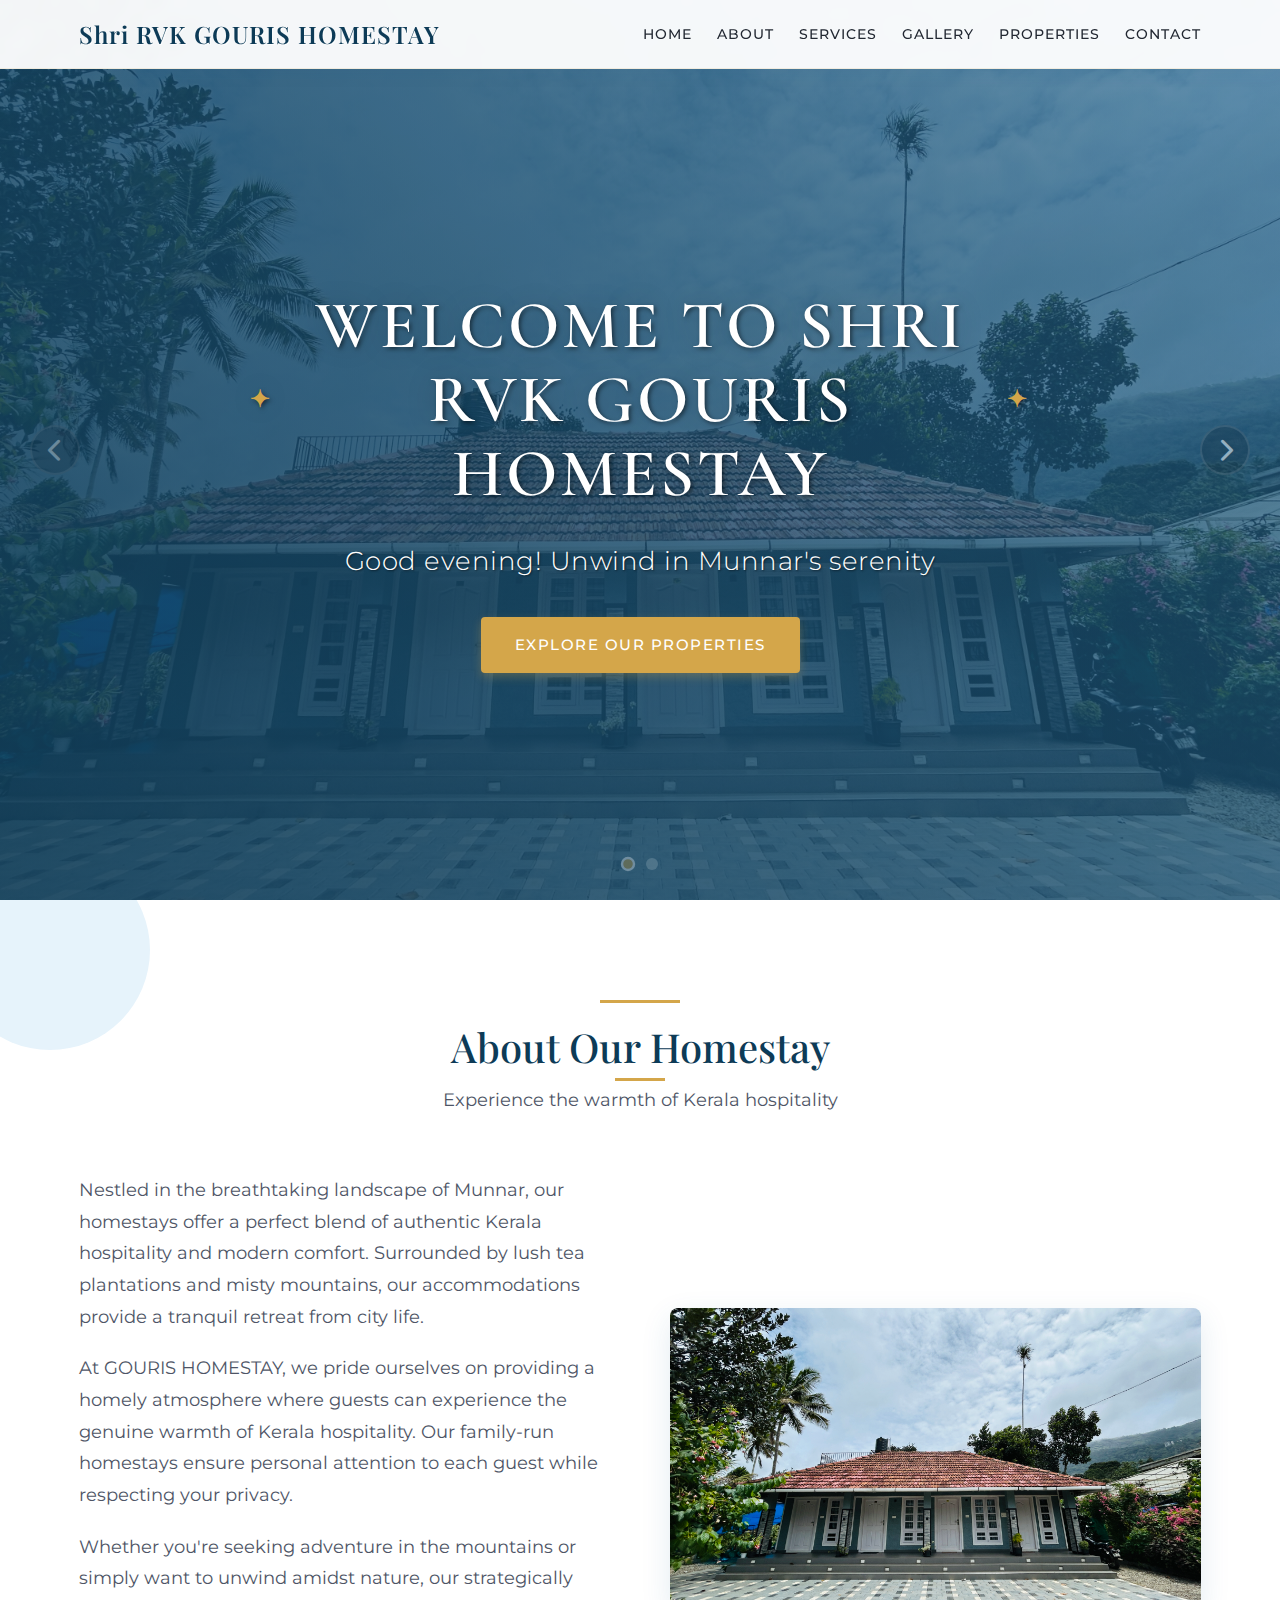
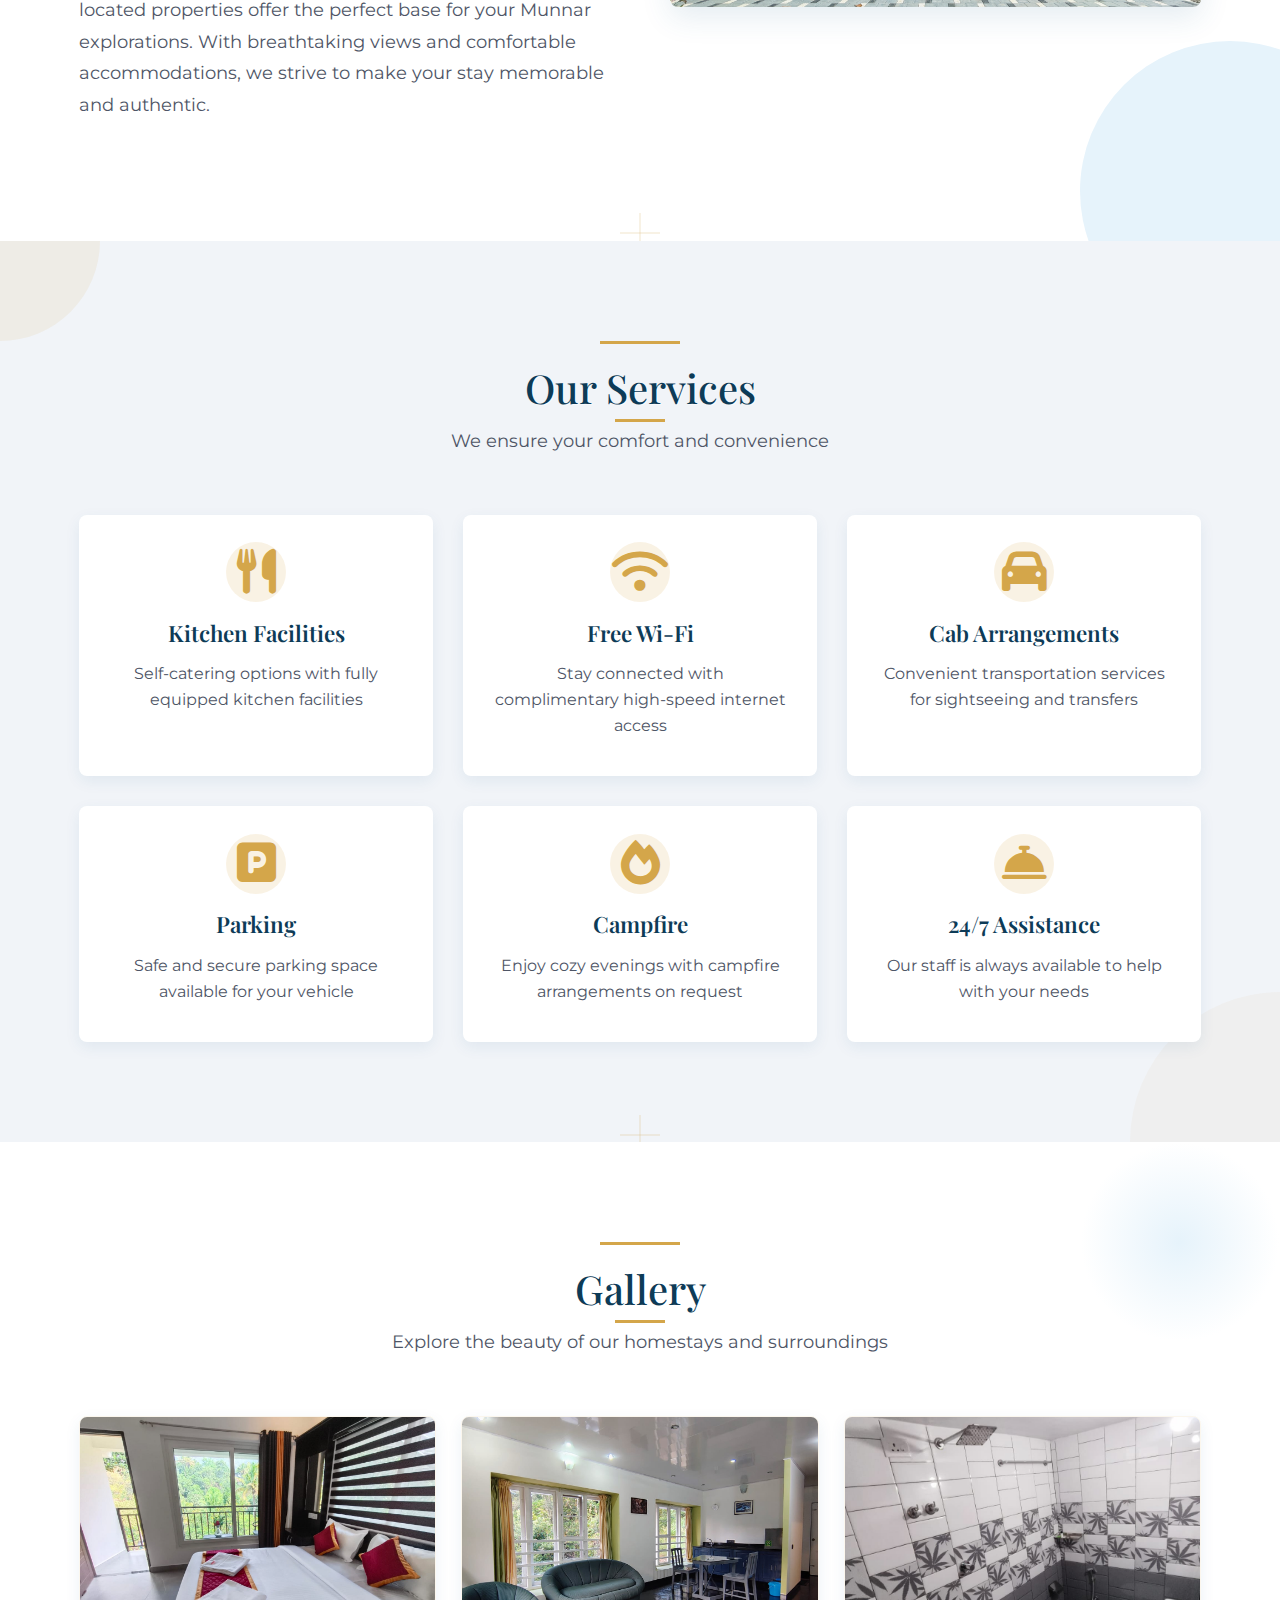
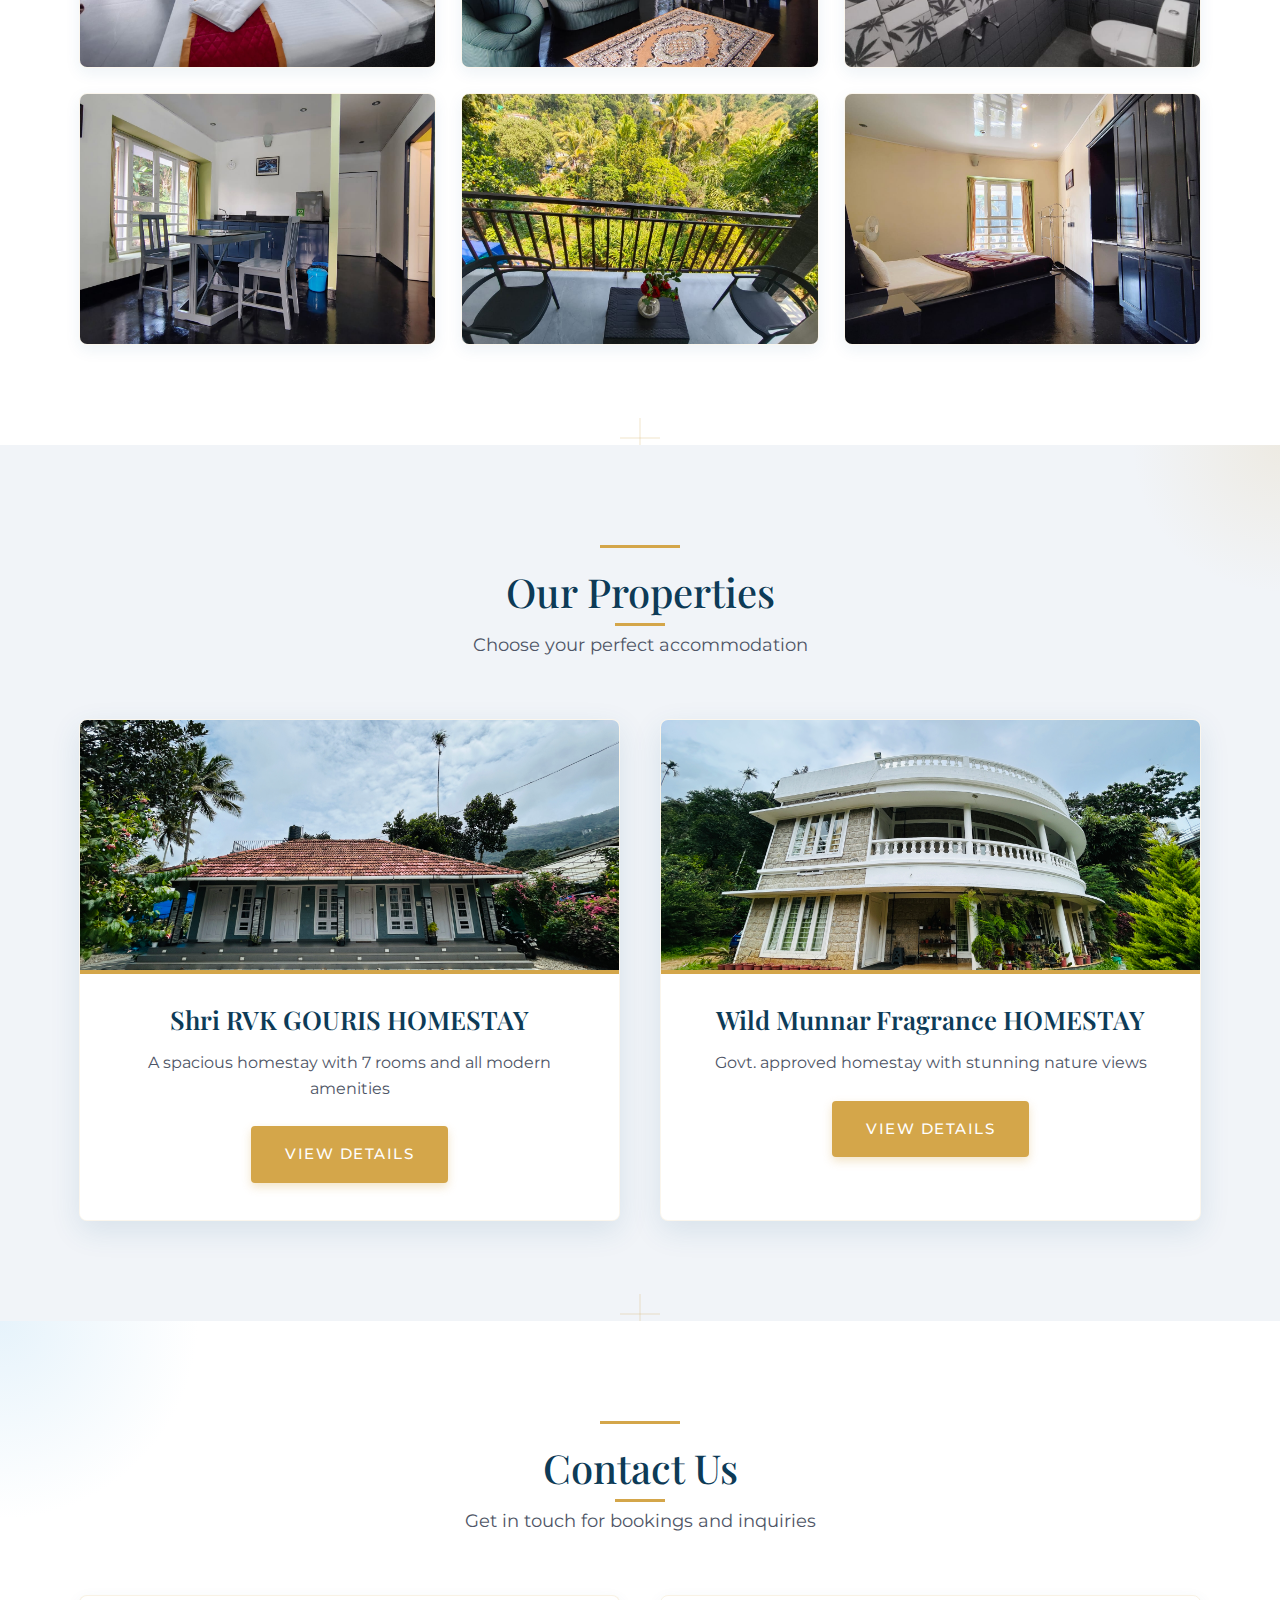
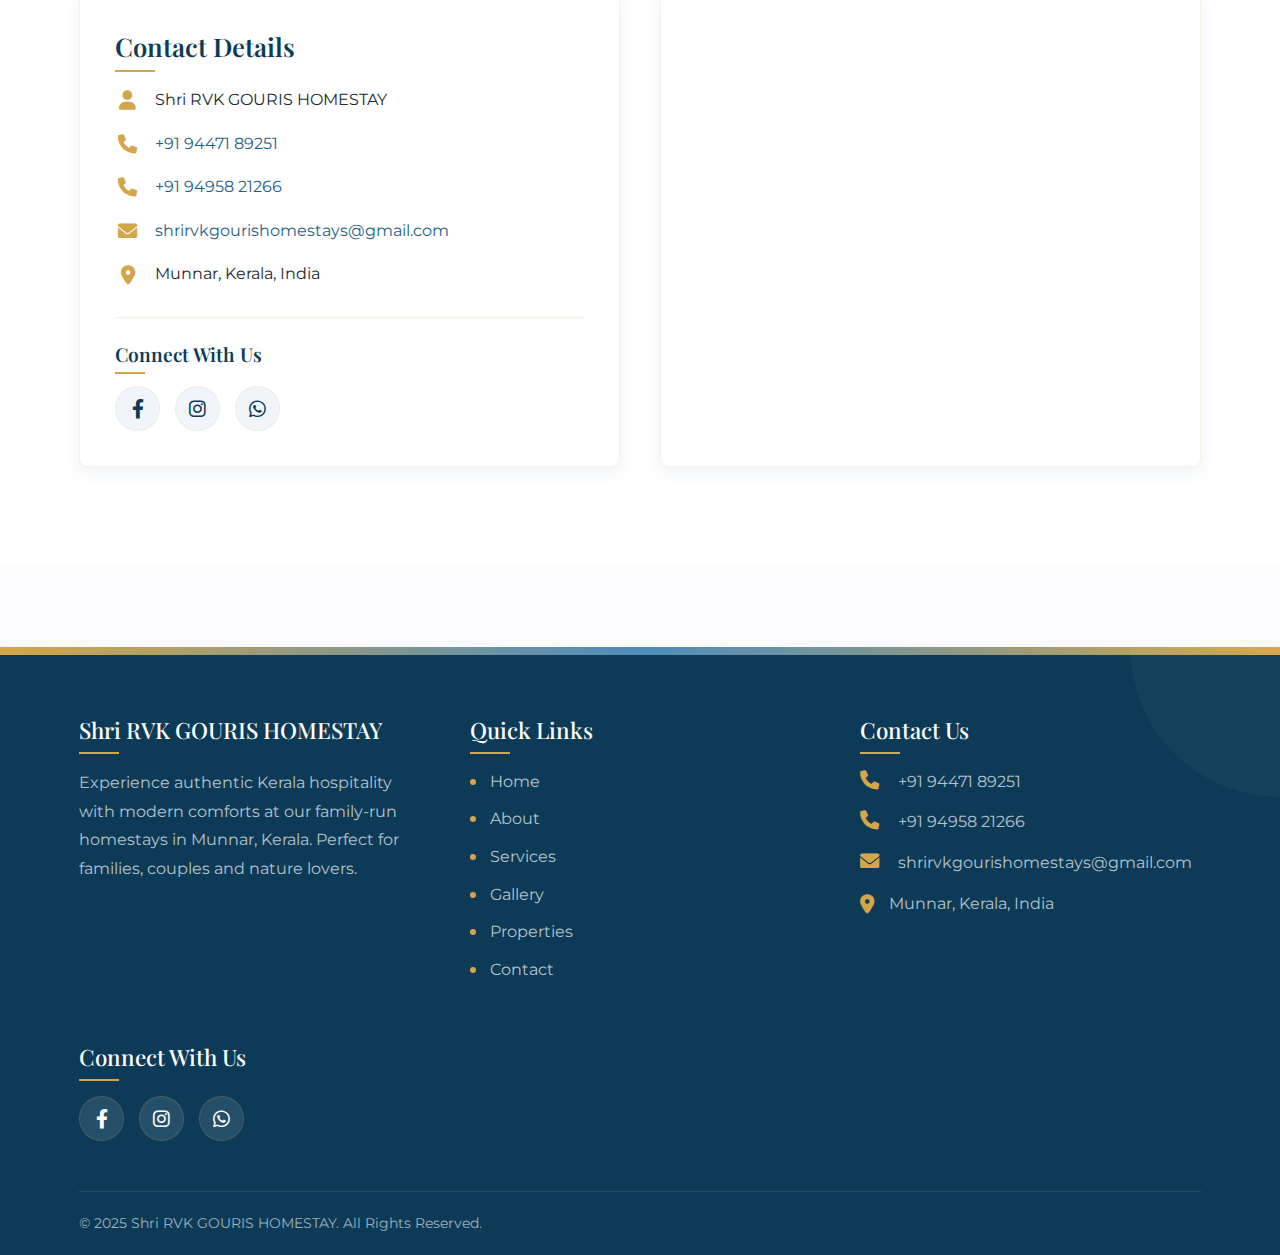
<file: index.html>
<!DOCTYPE html>
<html lang="en">
<head>
    <meta charset="UTF-8">
    <meta name="viewport" content="width=device-width, initial-scale=1.0">
    <title>GOWRIS HOMESTAY - Your Gateway to Munnar's Beauty</title>
    <meta name="description" content="Experience authentic Kerala hospitality at our family-run homestays in Munnar. Comfortable accommodations with breathtaking mountain views.">
    <meta name="keywords" content="homestay, Munnar, Kerala, accommodation, vacation, Gowris Homestay, Wild Munnar Fragrance">
    <!-- Favicon -->
    <link rel="icon" href="favicon.ico" type="image/x-icon">
    <!-- CSS -->
    <link rel="stylesheet" href="style.css">
    <!-- Font Awesome -->
    <link rel="stylesheet" href="https://cdnjs.cloudflare.com/ajax/libs/font-awesome/6.0.0-beta3/css/all.min.css">
    <!-- Open Graph Tags for Social Media -->
    <meta property="og:title" content="GOWRIS HOMESTAY - Your Gateway to Munnar's Beauty">
    <meta property="og:description" content="Experience authentic Kerala hospitality at our family-run homestays in Munnar.">
    <meta property="og:image" content="main.jpg">
    <meta property="og:url" content="https://gowrishomestay.com">
    <meta property="og:type" content="website">
</head>
<body>
    <!-- Navigation -->
    <nav class="navbar">
        <div class="container">
            <a href="#" class="logo">Shri RVK GOURIS HOMESTAY</a>
            <button class="hamburger" aria-label="Menu">
                <span></span>
                <span></span>
                <span></span>
            </button>
            <ul class="nav-links">
                <li><a href="#home">Home</a></li>
                <li><a href="#about">About</a></li>
                <li><a href="#services">Services</a></li>
                <li><a href="#gallery">Gallery</a></li>
                <li><a href="#properties">Properties</a></li>
                <li><a href="#contact">Contact</a></li>
            </ul>
        </div>
    </nav>

    <!-- Hero Section with Slideshow -->
<section id="home" class="hero">
    <div class="slideshow-container">
        <div class="slideshow-slide active">
            <div class="slideshow-image" style="background-image: url('rvk.jpg');"></div>
        </div>
        <div class="slideshow-slide">
            <div class="slideshow-image" style="background-image: url('anchalpp.jpg');"></div>
        </div>

        <!-- Slideshow Navigation -->
        <div class="slideshow-nav">
            <div class="slideshow-dot active" data-slide="0"></div>
            <div class="slideshow-dot" data-slide="1"></div>
        </div>
        
        <!-- Slideshow Arrows -->
        <div class="slideshow-arrows">
            <div class="slideshow-arrow prev"><i class="fas fa-chevron-left"></i></div>
            <div class="slideshow-arrow next"><i class="fas fa-chevron-right"></i></div>
        </div>
    </div>

    <div class="hero-content">
        <h1 class="animate-on-scroll" data-animation="animate-fade-in-down">Welcome to Shri RVK GOURIS HOMESTAY</h1>
        <p class="animate-on-scroll" data-animation="animate-fade-in-down" data-delay="200">Your authentic Kerala experience in Munnar</p>
        <a href="#properties" class="btn animate-on-scroll" data-animation="animate-fade-in-up" data-delay="400">Explore Our Properties</a>
    </div>
</section>

    <!-- About Section -->
    <section id="about" class="section about">
        <div class="container">
            <div class="section-header">
                <h2 class="animate-on-scroll" data-animation="animate-fade-in">About Our Homestay</h2>
                <p class="animate-on-scroll" data-animation="animate-fade-in" data-delay="100">Experience the warmth of Kerala hospitality</p>
            </div>
            <div class="about-content">
                <div class="about-text animate-on-scroll" data-animation="animate-fade-in-right">
                    <p>Nestled in the breathtaking landscape of Munnar, our homestays offer a perfect blend of authentic Kerala hospitality and modern comfort. Surrounded by lush tea plantations and misty mountains, our accommodations provide a tranquil retreat from city life.</p>
                    <p>At GOURIS HOMESTAY, we pride ourselves on providing a homely atmosphere where guests can experience the genuine warmth of Kerala hospitality. Our family-run homestays ensure personal attention to each guest while respecting your privacy.</p>
                    <p>Whether you're seeking adventure in the mountains or simply want to unwind amidst nature, our strategically located properties offer the perfect base for your Munnar explorations. With breathtaking views and comfortable accommodations, we strive to make your stay memorable and authentic.</p>
                </div>
                <div class="about-image animate-on-scroll" data-animation="animate-fade-in-left" data-delay="200">
                    <img src="rvk.jpg" alt="GOWRIS HOMESTAY surroundings" data-src="rvk.jpg" class="lazy-image">
                </div>
            </div>
        </div>
    </section>

    <!-- Services Section -->
    <section id="services" class="section services">
        <div class="container">
            <div class="section-header">
                <h2 class="animate-on-scroll" data-animation="animate-fade-in">Our Services</h2>
                <p class="animate-on-scroll" data-animation="animate-fade-in" data-delay="100">We ensure your comfort and convenience</p>
            </div>
            <div class="services-grid">
                <div class="service-card animate-on-scroll" data-animation="animate-fade-in-up" data-delay="100">
                    <i class="fas fa-utensils"></i>
                    <h3>Kitchen Facilities</h3>
                    <p>Self-catering options with fully equipped kitchen facilities</p>
                </div>
                <div class="service-card animate-on-scroll" data-animation="animate-fade-in-up" data-delay="200">
                    <i class="fas fa-wifi"></i>
                    <h3>Free Wi-Fi</h3>
                    <p>Stay connected with complimentary high-speed internet access</p>
                </div>
                <div class="service-card animate-on-scroll" data-animation="animate-fade-in-up" data-delay="300">
                    <i class="fas fa-car"></i>
                    <h3>Cab Arrangements</h3>
                    <p>Convenient transportation services for sightseeing and transfers</p>
                </div>
                <div class="service-card animate-on-scroll" data-animation="animate-fade-in-up" data-delay="400">
                    <i class="fas fa-parking"></i>
                    <h3>Parking</h3>
                    <p>Safe and secure parking space available for your vehicle</p>
                </div>
                <div class="service-card animate-on-scroll" data-animation="animate-fade-in-up" data-delay="500">
                    <i class="fas fa-fire"></i>
                    <h3>Campfire</h3>
                    <p>Enjoy cozy evenings with campfire arrangements on request</p>
                </div>
                <div class="service-card animate-on-scroll" data-animation="animate-fade-in-up" data-delay="600">
                    <i class="fas fa-concierge-bell"></i>
                    <h3>24/7 Assistance</h3>
                    <p>Our staff is always available to help with your needs</p>
                </div>
            </div>
        </div>
    </section>



    <!-- Gallery Section -->
    <section id="gallery" class="section gallery">
        <div class="container">
            <div class="section-header">
                <h2 class="animate-on-scroll" data-animation="animate-fade-in">Gallery</h2>
                <p class="animate-on-scroll" data-animation="animate-fade-in" data-delay="100">Explore the beauty of our homestays and surroundings</p>
            </div>
            <div class="gallery-grid">
                <div class="gallery-item animate-on-scroll" data-animation="animate-fade-in">
                    <img src="bedroom1.jpg" alt="Homestay exterior view" class="gallery-image" data-src="bedroom1.jpg">
                </div>
                <div class="gallery-item animate-on-scroll" data-animation="animate-fade-in" data-delay="100">
                    <img src="hall.jpg" alt="Room interior" class="gallery-image" data-src="hall.jpg">
                </div>
                <div class="gallery-item animate-on-scroll" data-animation="animate-fade-in" data-delay="200">
                    <img src="bathroom.jpg" alt="Mountain view" class="gallery-image" data-src="bathroom.jpg">
                </div>
                <div class="gallery-item animate-on-scroll" data-animation="animate-fade-in" data-delay="300">
                    <img src="kitchen.jpg" alt="Kitchen area" class="gallery-image" data-src="kitchen.jpg">
                </div>
                <div class="gallery-item animate-on-scroll" data-animation="animate-fade-in" data-delay="400">
                    <img src="balcony.jpg" alt="Balcony view" class="gallery-image" data-src="balcony.jpg">
                </div>
                <div class="gallery-item animate-on-scroll" data-animation="animate-fade-in" data-delay="500">
                    <img src="bedroom2.jpg" alt="Campfire setup" class="gallery-image" data-src="bedroom2.jpg">
                </div>
            </div>
        </div>
    </section>

    <!-- Property Preview Section -->
    <section id="properties" class="section properties">
        <div class="container">
            <div class="section-header">
                <h2 class="animate-on-scroll" data-animation="animate-fade-in">Our Properties</h2>
                <p class="animate-on-scroll" data-animation="animate-fade-in" data-delay="100">Choose your perfect accommodation</p>
            </div>
            <div class="properties-grid">
                <div class="property-card animate-on-scroll" data-animation="animate-fade-in-right">
                    <img src="rvk.jpg" alt="Shri RVK GOWRIS HOMESTAY" data-src="rvk.jpg">
                    <div class="property-info">
                        <h3>Shri RVK GOURIS HOMESTAY</h3>
                        <p>A spacious homestay with 7 rooms and all modern amenities</p>
                        <a href="property1.html" class="btn">View Details</a>
                    </div>
                </div>
                <div class="property-card animate-on-scroll" data-animation="animate-fade-in-left" data-delay="200">
                    <img src="anchalpp.jpg" alt="Wild Munnar Fragrance HOMESTAY" data-src="anchalpp.jpg">
                    <div class="property-info">
                        <h3>Wild Munnar Fragrance HOMESTAY</h3>
                        <p>Govt. approved homestay with stunning nature views</p>
                        <a href="property2.html" class="btn">View Details</a>
                    </div>
                </div>
            </div>
        </div>
    </section>

    <!-- Contact Section -->
    <section id="contact" class="section contact">
        <div class="container">
            <div class="section-header">
                <h2 class="animate-on-scroll" data-animation="animate-fade-in">Contact Us</h2>
                <p class="animate-on-scroll" data-animation="animate-fade-in" data-delay="100">Get in touch for bookings and inquiries</p>
            </div>
            <div class="contact-content">
                <div class="contact-info animate-on-scroll" data-animation="animate-fade-in-right">
                    <h3>Contact Details</h3>
                    <p><i class="fas fa-user"></i> Shri RVK GOURIS HOMESTAY</p>
                    <p><i class="fas fa-phone"></i> <a href="tel:+919447189251">+91 94471 89251</a></p>
                    <p><i class="fas fa-phone"></i> <a href="tel:+919495821266">+91 94958 21266</a></p>
                    <p><i class="fas fa-envelope"></i> <a href="mailto:shrirvkgourishomestays@gmail.com">shrirvkgourishomestays@gmail.com</a></p>
                    <p><i class="fas fa-map-marker-alt"></i> Munnar, Kerala, India</p>
                    
                    <!-- Social Media Links -->
                    <div class="social-media-links">
                        <h4>Connect With Us</h4>
                        <div class="social-icons">
                            <a href="https://www.facebook.com/share/1NHD6nFxd4/?mibextid=LQQJ4d " target="_blank" class="social-icon" aria-label="Facebook"><i class="fab fa-facebook-f"></i></a>
                            <a href="https://www.instagram.com/shrirvkgourishomestays?igsh=b25uNGp3OTlibXdy" target="_blank" class="social-icon" aria-label="Instagram"><i class="fab fa-instagram"></i></a>
                            <a href="https://wa.me/919447189251" target="_blank" class="social-icon" aria-label="WhatsApp"><i class="fab fa-whatsapp"></i></a>
                        </div>
                    </div>
                </div>
                

                
                <div class="contact-map animate-on-scroll" data-animation="animate-fade-in">
<iframe src="https://www.google.com/maps/embed?pb=!1m18!1m12!1m3!1d4844.62441495774!2d77.0256457!3d10.0248273!2m3!1f0!2f0!3f0!3m2!1i1024!2i768!4f13.1!3m3!1m2!1s0x3b0799b8c297e07f%3A0xbe98468ff09d8e85!2sGouris%20home%20stay!5e1!3m2!1sen!2sin!4v1747722551735!5m2!1sen!2sin" width="600" height="450" style="border:0;" allowfullscreen="" loading="lazy" referrerpolicy="no-referrer-when-downgrade"></iframe>            </div>
        </div>
    </section>

    <!-- Footer -->
    <footer class="footer">
        <div class="container">
            <div class="footer-content">
                <div class="footer-about">
                    <h3>Shri RVK GOURIS HOMESTAY</h3>
                    <p>Experience authentic Kerala hospitality with modern comforts at our family-run homestays in Munnar, Kerala. Perfect for families, couples and nature lovers.</p>
                </div>
                <div class="footer-links">
                    <h3>Quick Links</h3>
                    <ul>
                        <li><a href="#home">Home</a></li>
                        <li><a href="#about">About</a></li>
                        <li><a href="#services">Services</a></li>
                        <li><a href="#gallery">Gallery</a></li>
                        <li><a href="#properties">Properties</a></li>
                        <li><a href="#contact">Contact</a></li>
                    </ul>
                </div>
                <div class="footer-contact">
                    <h3>Contact Us</h3>
                    <p><a href="tel:+919447189251"><i class="fas fa-phone"></i> +91 94471 89251</a></p>
                    <p><a href="tel:+919495821266"><i class="fas fa-phone"></i> +91 94958 21266</a></p>
                    <p><a href="mailto:shrirvkgourishomestays@gmail.com"><i class="fas fa-envelope"></i> shrirvkgourishomestays@gmail.com</a></p>
                    <p><i class="fas fa-map-marker-alt"></i> Munnar, Kerala, India</p>
                </div>
                <div class="footer-social">
                    <h3>Connect With Us</h3>
                    <div class="social-links">
                        <a href="https://facebook.com/" target="_blank" class="social-icon" aria-label="Facebook"><i class="fab fa-facebook-f"></i></a>
                        <a href="https://instagram.com/" target="_blank" class="social-icon" aria-label="Instagram"><i class="fab fa-instagram"></i></a>
                        <a href="https://wa.me/919447189251" target="_blank" class="social-icon" aria-label="WhatsApp"><i class="fab fa-whatsapp"></i></a>
                    </div>
                </div>
            </div>
            <div class="footer-bottom">
                <p>&copy; 2025 Shri RVK GOURIS HOMESTAY. All Rights Reserved.</p>
            </div>
        </div>
    </footer>

    <!-- Lightbox Modal -->
    <div class="lightbox">
        <span class="close-lightbox">&times;</span>
        <img class="lightbox-content" id="lightbox-img" alt="Lightbox image">
        <div class="lightbox-caption"></div>
    </div>

    <!-- Scroll to Top Button (Added by JS) -->
    
    <script src="script.js"></script>
</body>
</html>
</file>
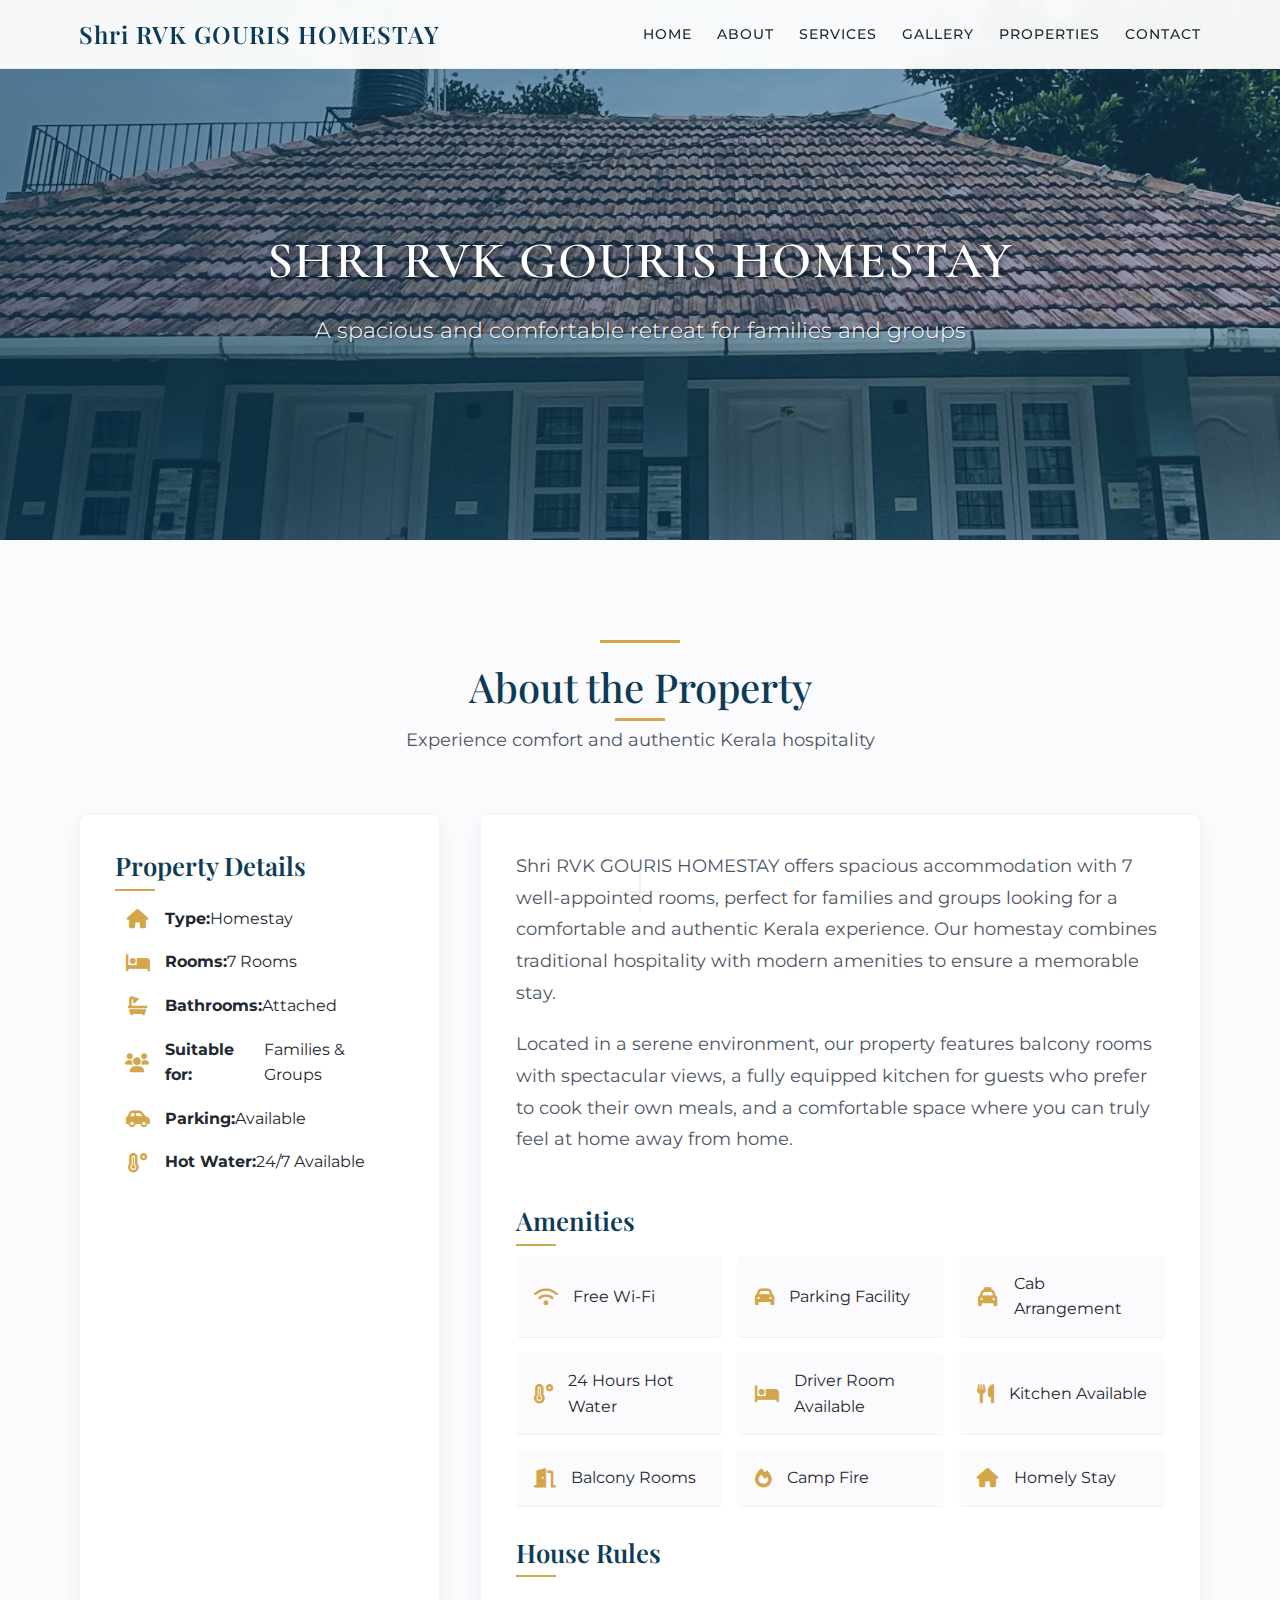
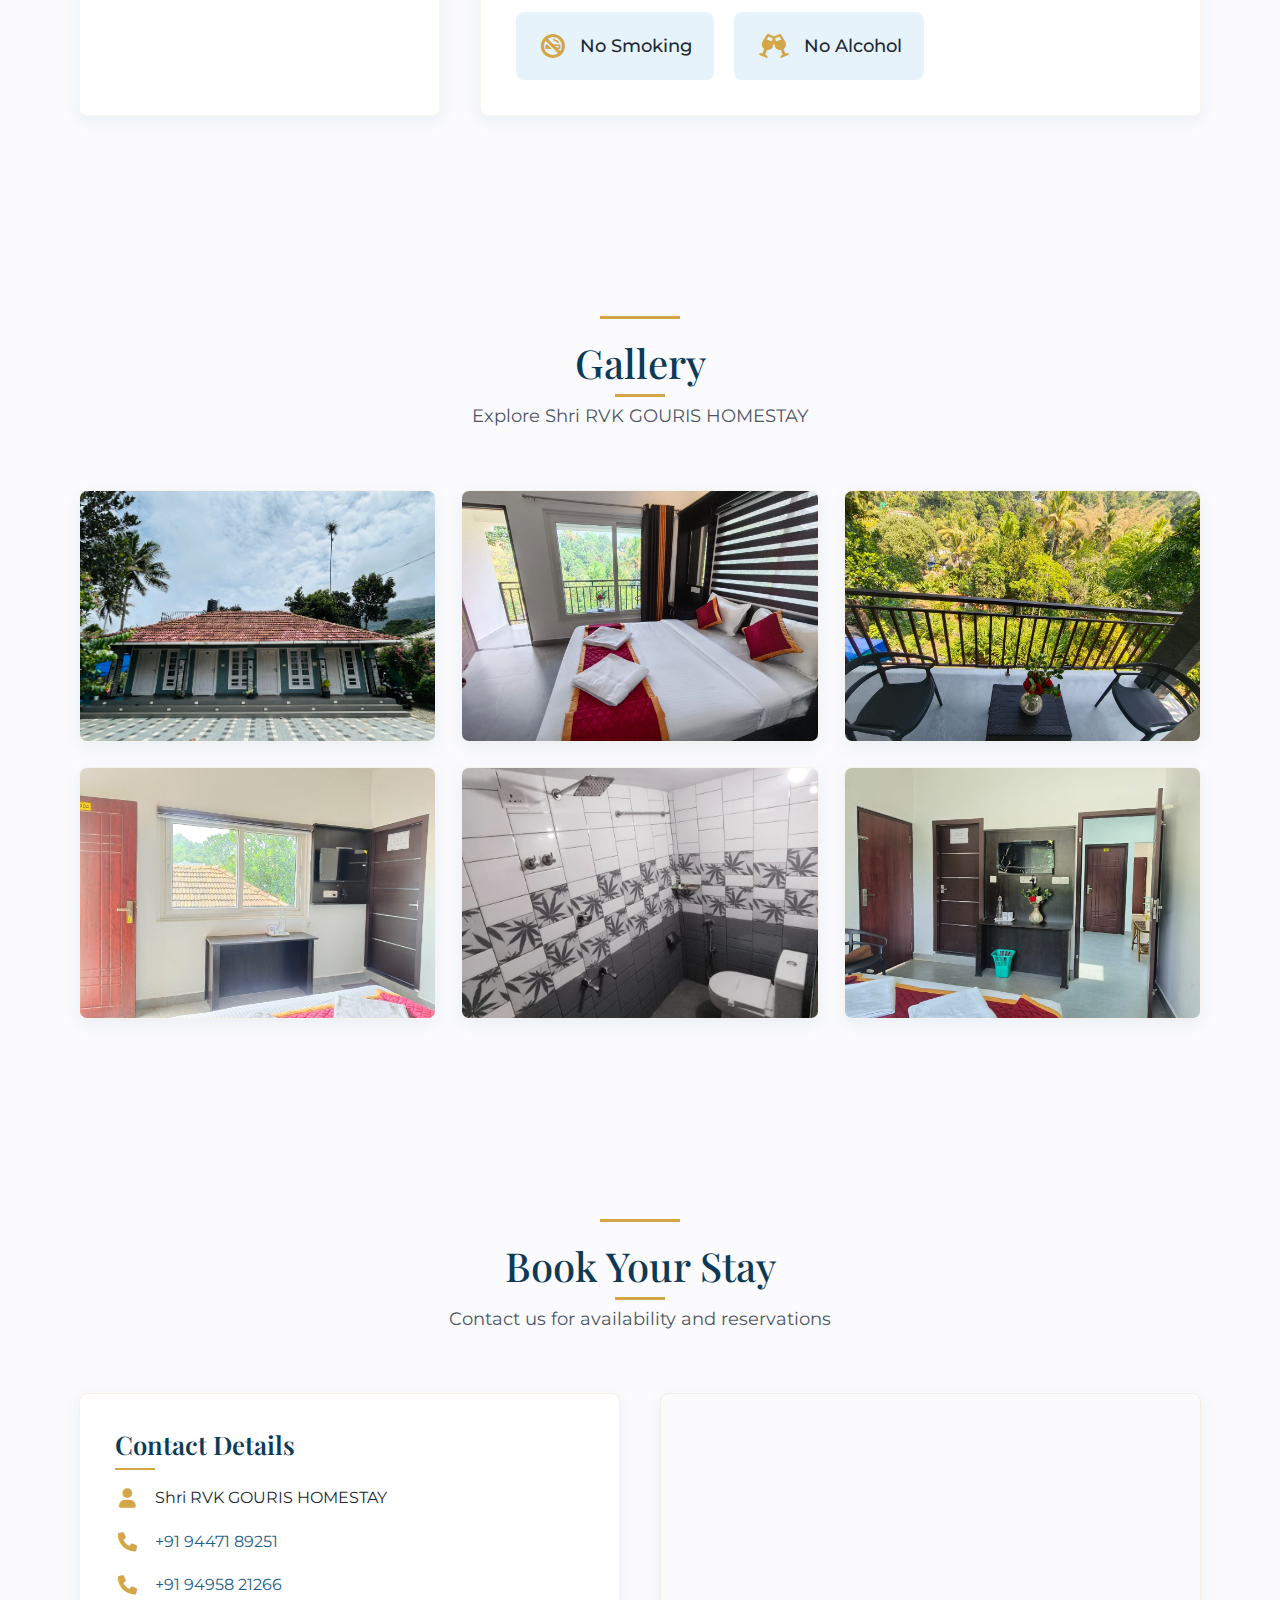
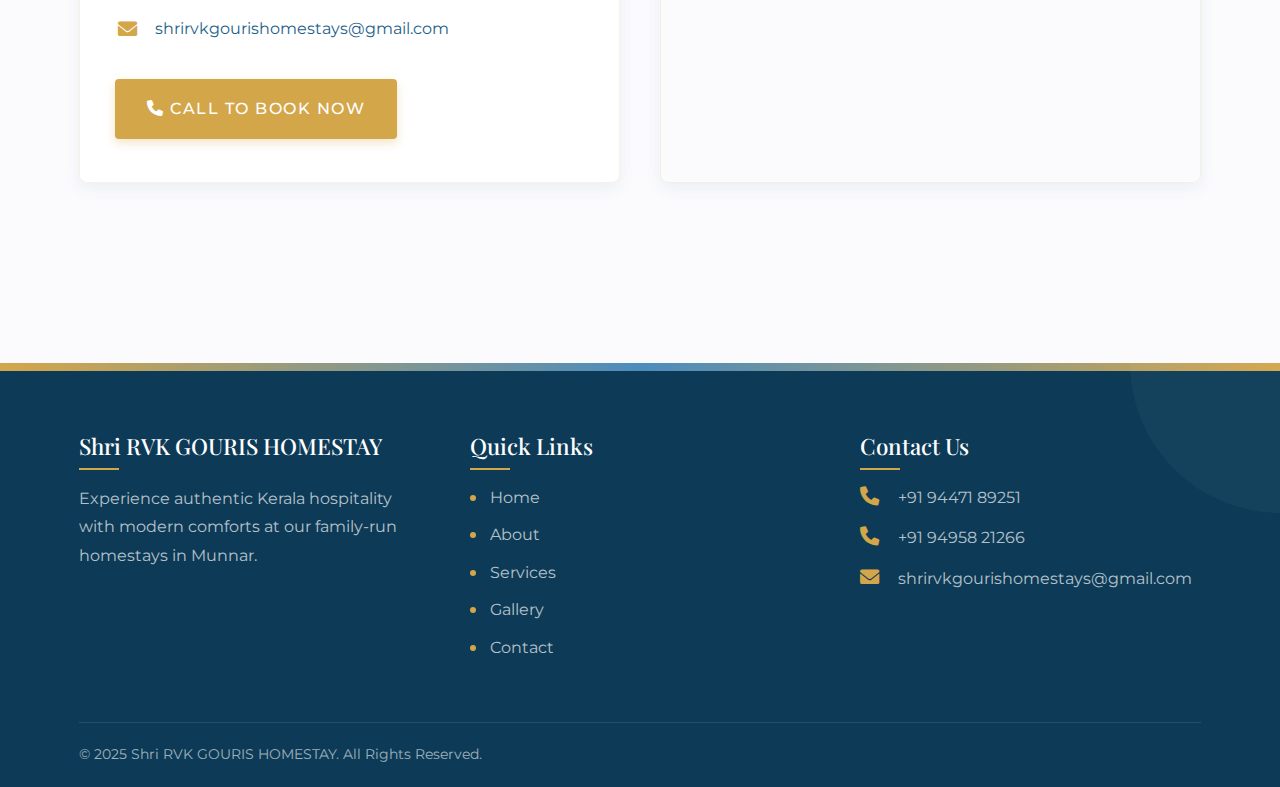
<file: property1.html>
<!DOCTYPE html>
<html lang="en">
<head>
    <meta charset="UTF-8">
    <meta name="viewport" content="width=device-width, initial-scale=1.0">
    <title>Shri RVK GOWRIS HOMESTAY - Munnar</title>
    <link rel="stylesheet" href="style.css">
    <link rel="stylesheet" href="https://cdnjs.cloudflare.com/ajax/libs/font-awesome/6.0.0-beta3/css/all.min.css">
</head>
<body>
    <!-- Navigation -->
    <nav class="navbar">
        <div class="container">
            <a href="index.html" class="logo">Shri RVK GOURIS HOMESTAY</a>
            <button class="hamburger" aria-label="Menu">
                <span></span>
                <span></span>
                <span></span>
            </button>
            <ul class="nav-links">
                <li><a href="index.html">Home</a></li>
                <li><a href="index.html#about">About</a></li>
                <li><a href="index.html#services">Services</a></li>
                <li><a href="index.html#gallery">Gallery</a></li>
                <li><a href="index.html#properties">Properties</a></li>
                <li><a href="index.html#contact">Contact</a></li>
            </ul>
        </div>
    </nav>

    <!-- Property Hero Section -->
    <section class="property-hero" style="background-image: url('rvk2.jpg');">
        <div class="property-hero-content">
            <h1>Shri RVK GOURIS HOMESTAY</h1>
            <p>A spacious and comfortable retreat for families and groups</p>
        </div>
    </section>

    <!-- Property About Section -->
    <section class="section property-about">
        <div class="container">
            <div class="section-header">
                <h2>About the Property</h2>
                <p>Experience comfort and authentic Kerala hospitality</p>
            </div>
            <div class="property-about-content">
                <div class="property-details">
                    <h3>Property Details</h3>
                    <ul>
                        <li><i class="fas fa-home"></i> <strong>Type:</strong> Homestay</li>
                        <li><i class="fas fa-bed"></i> <strong>Rooms:</strong> 7 Rooms</li>
                        <li><i class="fas fa-bath"></i> <strong>Bathrooms:</strong> Attached</li>
                        <li><i class="fas fa-users"></i> <strong>Suitable for:</strong> Families & Groups</li>
                        <li><i class="fas fa-car-side"></i> <strong>Parking:</strong> Available</li>
                        <li><i class="fas fa-temperature-high"></i> <strong>Hot Water:</strong> 24/7 Available</li>
                    </ul>
                </div>
                <div class="property-description">
                    <p>Shri RVK GOURIS HOMESTAY offers spacious accommodation with 7 well-appointed rooms, perfect for families and groups looking for a comfortable and authentic Kerala experience. Our homestay combines traditional hospitality with modern amenities to ensure a memorable stay.</p>
                    <p>Located in a serene environment, our property features balcony rooms with spectacular views, a fully equipped kitchen for guests who prefer to cook their own meals, and a comfortable space where you can truly feel at home away from home.</p>
                    <h3>Amenities</h3>
                    <div class="amenities-grid">
                        <div class="amenity"><i class="fas fa-wifi"></i> Free Wi-Fi</div>
                        <div class="amenity"><i class="fas fa-car"></i> Parking Facility</div>
                        <div class="amenity"><i class="fas fa-taxi"></i> Cab Arrangement</div>
                        <div class="amenity"><i class="fas fa-temperature-high"></i> 24 Hours Hot Water</div>
                        <div class="amenity"><i class="fas fa-bed"></i> Driver Room Available</div>
                        <div class="amenity"><i class="fas fa-utensils"></i> Kitchen Available</div>
                        <div class="amenity"><i class="fas fa-door-open"></i> Balcony Rooms</div>
                        <div class="amenity"><i class="fas fa-fire"></i> Camp Fire</div>
                        <div class="amenity"><i class="fas fa-home"></i> Homely Stay</div>
                    </div>
                    
                    <h3 class="policy-heading">House Rules</h3>
                    <div class="policy-container">
                        <div class="policy">
                            <i class="fas fa-smoking-ban"></i>
                            <p>No Smoking</p>
                        </div>
                        <div class="policy">
                            <i class="fas fa-glass-cheers"></i>
                            <p>No Alcohol</p>
                        </div>
                    </div>
                </div>
            </div>
        </div>
    </section>

    <!-- Property Gallery Section -->
    <section class="section property-gallery">
        <div class="container">
            <div class="section-header">
                <h2>Gallery</h2>
                <p>Explore Shri RVK GOURIS HOMESTAY</p>
            </div>
            <div class="gallery-grid">
                <div class="gallery-item">
                    <img src="rvk.jpg" alt="Homestay exterior" class="gallery-image">
                </div>
                <div class="gallery-item">
                    <img src="bedroom1.jpg" alt="Room interior" class="gallery-image">
                </div>
                <div class="gallery-item">
                    <img src="balcony.jpg" alt="Balcony view" class="gallery-image">
                </div>
                <div class="gallery-item">
                    <img src="mountainview.jpg" alt="mountainview" class="gallery-image">
                </div>
                <div class="gallery-item">
                    <img src="bathroom.jpg" alt="bathroom" class="gallery-image">
                </div>
                <div class="gallery-item">
                    <img src="hall2.jpg" alt="Surrounding view" class="gallery-image">
                </div>
            </div>
        </div>
    </section>

    <!-- Property Contact Section -->
    <section class="section property-contact">
        <div class="container">
            <div class="section-header">
                <h2>Book Your Stay</h2>
                <p>Contact us for availability and reservations</p>
            </div>
            <div class="contact-content">
                <div class="contact-info">
                    <h3>Contact Details</h3>
                    <p><i class="fas fa-user"></i> Shri RVK GOURIS HOMESTAY</p>
                    <p><i class="fas fa-phone"></i> <a href="tel:+919447189251">+91 94471 89251</a></p>
                    <p><i class="fas fa-phone"></i> <a href="tel:+919495821266">+91 94958 21266</a></p>
                    <p><i class="fas fa-envelope"></i> <a href="mailto:shrirvkgourishomestays@gmail.com">shrirvkgourishomestays@gmail.com</a></p>
                    <a href="tel:+919447189251" class="btn book-now-btn"><i class="fas fa-phone"></i> Call to Book Now</a>
                </div>
                <div class="contact-map">
<iframe src="https://www.google.com/maps/embed?pb=!1m18!1m12!1m3!1d4844.62441495774!2d77.0256457!3d10.0248273!2m3!1f0!2f0!3f0!3m2!1i1024!2i768!4f13.1!3m3!1m2!1s0x3b0799b8c297e07f%3A0xbe98468ff09d8e85!2sGouris%20home%20stay!5e1!3m2!1sen!2sin!4v1747722551735!5m2!1sen!2sin" width="600" height="450" style="border:0;" allowfullscreen="" loading="lazy" referrerpolicy="no-referrer-when-downgrade"></iframe>            </div>
        </div>
    </section>

    <!-- Footer -->
    <footer class="footer">
        <div class="container">
            <div class="footer-content">
                <div class="footer-about">
                    <h3>Shri RVK GOURIS HOMESTAY</h3>
                    <p>Experience authentic Kerala hospitality with modern comforts at our family-run homestays in Munnar.</p>
                </div>
                <div class="footer-links">
                    <h3>Quick Links</h3>
                    <ul>
                        <li><a href="index.html">Home</a></li>
                        <li><a href="index.html#about">About</a></li>
                        <li><a href="index.html#services">Services</a></li>
                        <li><a href="index.html#gallery">Gallery</a></li>
                        <li><a href="index.html#contact">Contact</a></li>
                    </ul>
                </div>
                <div class="footer-contact">
                    <h3>Contact Us</h3>
                    <p><a href="tel:+919447189251"><i class="fas fa-phone"></i> +91 94471 89251</a></p>
                    <p><a href="tel:+919495821266"><i class="fas fa-phone"></i> +91 94958 21266</a></p>
                    <p><a href="mailto:shrirvkgourishomestays@gmail.com"><i class="fas fa-envelope"></i> shrirvkgourishomestays@gmail.com</a></p>
                </div>
            </div>
            <div class="footer-bottom">
                <p>&copy; 2025 Shri RVK GOURIS HOMESTAY. All Rights Reserved.</p>
                <div class="social-links">
                    <a href="#"><i class="fab fa-facebook"></i></a>
                    <a href="#"><i class="fab fa-instagram"></i></a>
                    <a href="#"><i class="fab fa-whatsapp"></i></a>
                </div>
            </div>
        </div>
    </footer>

    <!-- Lightbox Modal -->
    <div class="lightbox">
        <span class="close-lightbox">&times;</span>
        <img class="lightbox-content" id="lightbox-img">
        <div class="lightbox-caption"></div>
    </div>

    <script src="script.js"></script>
</body>
</html>
</file>
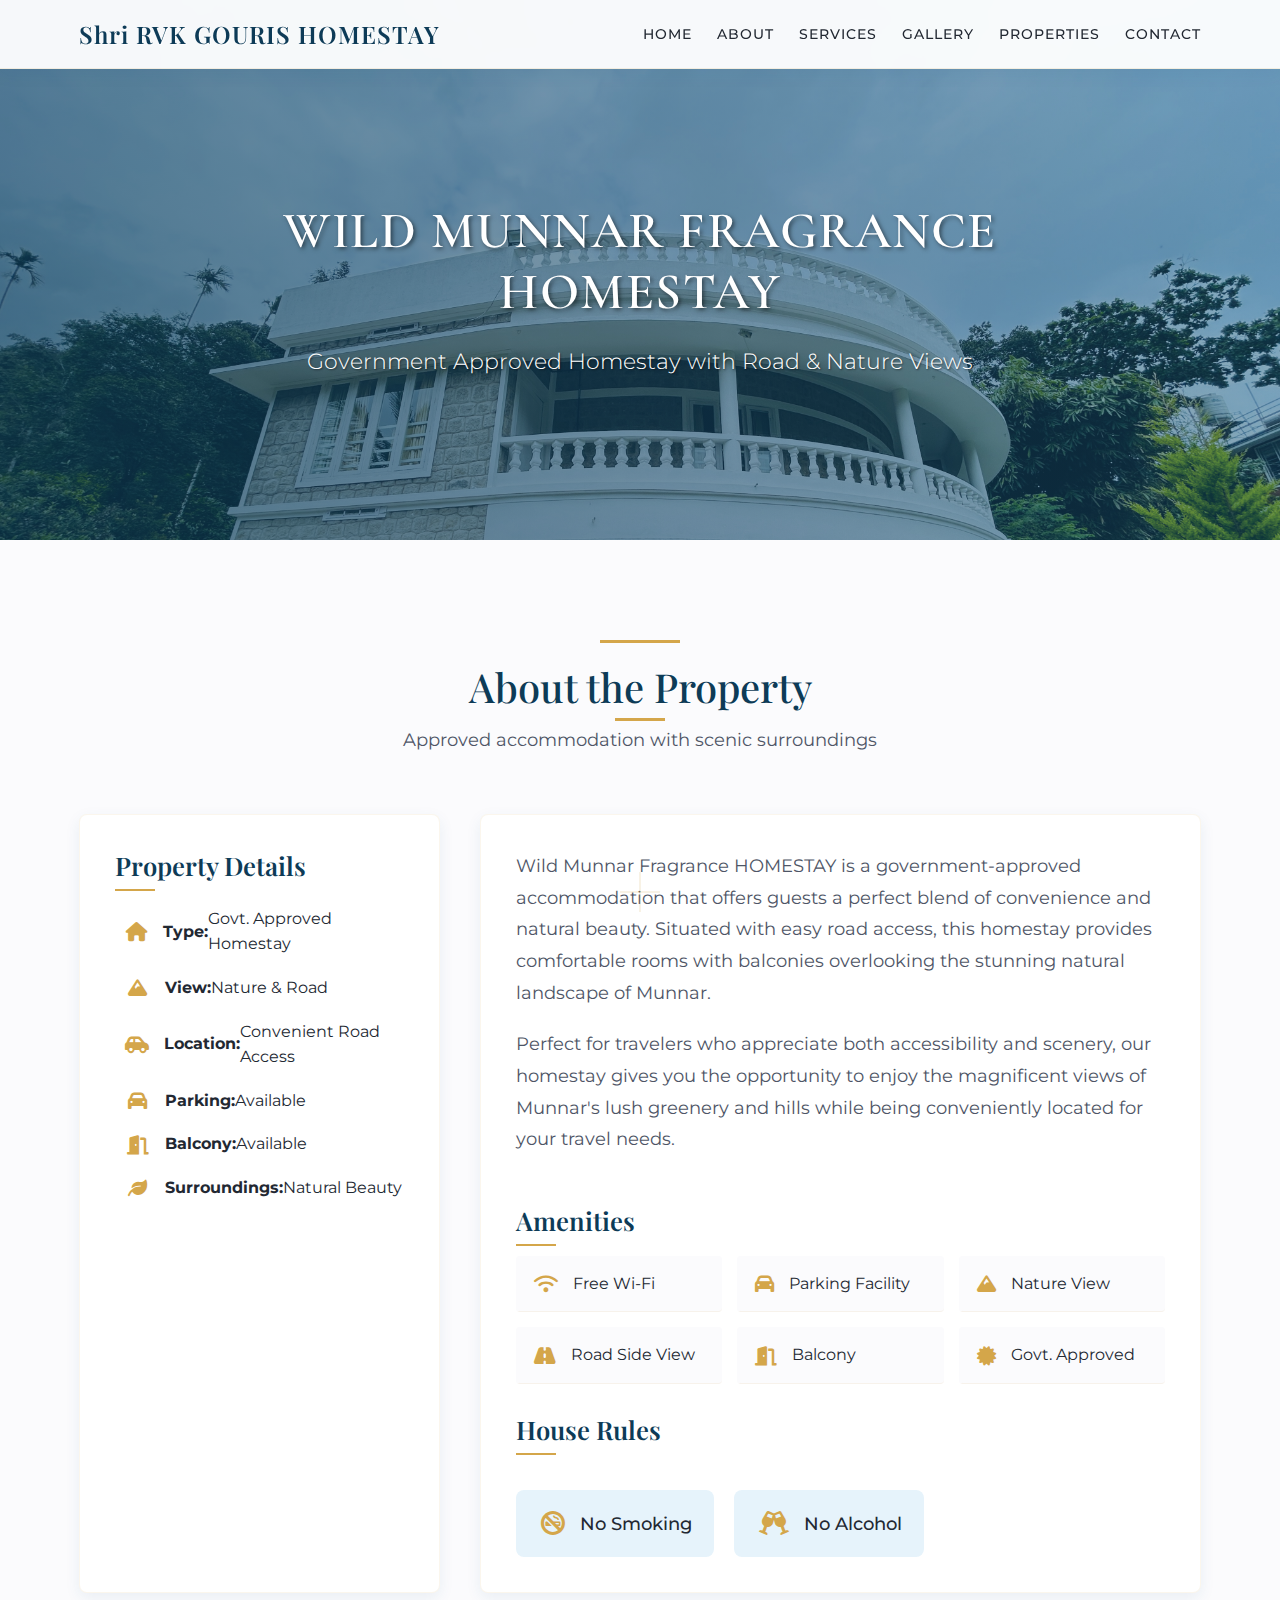
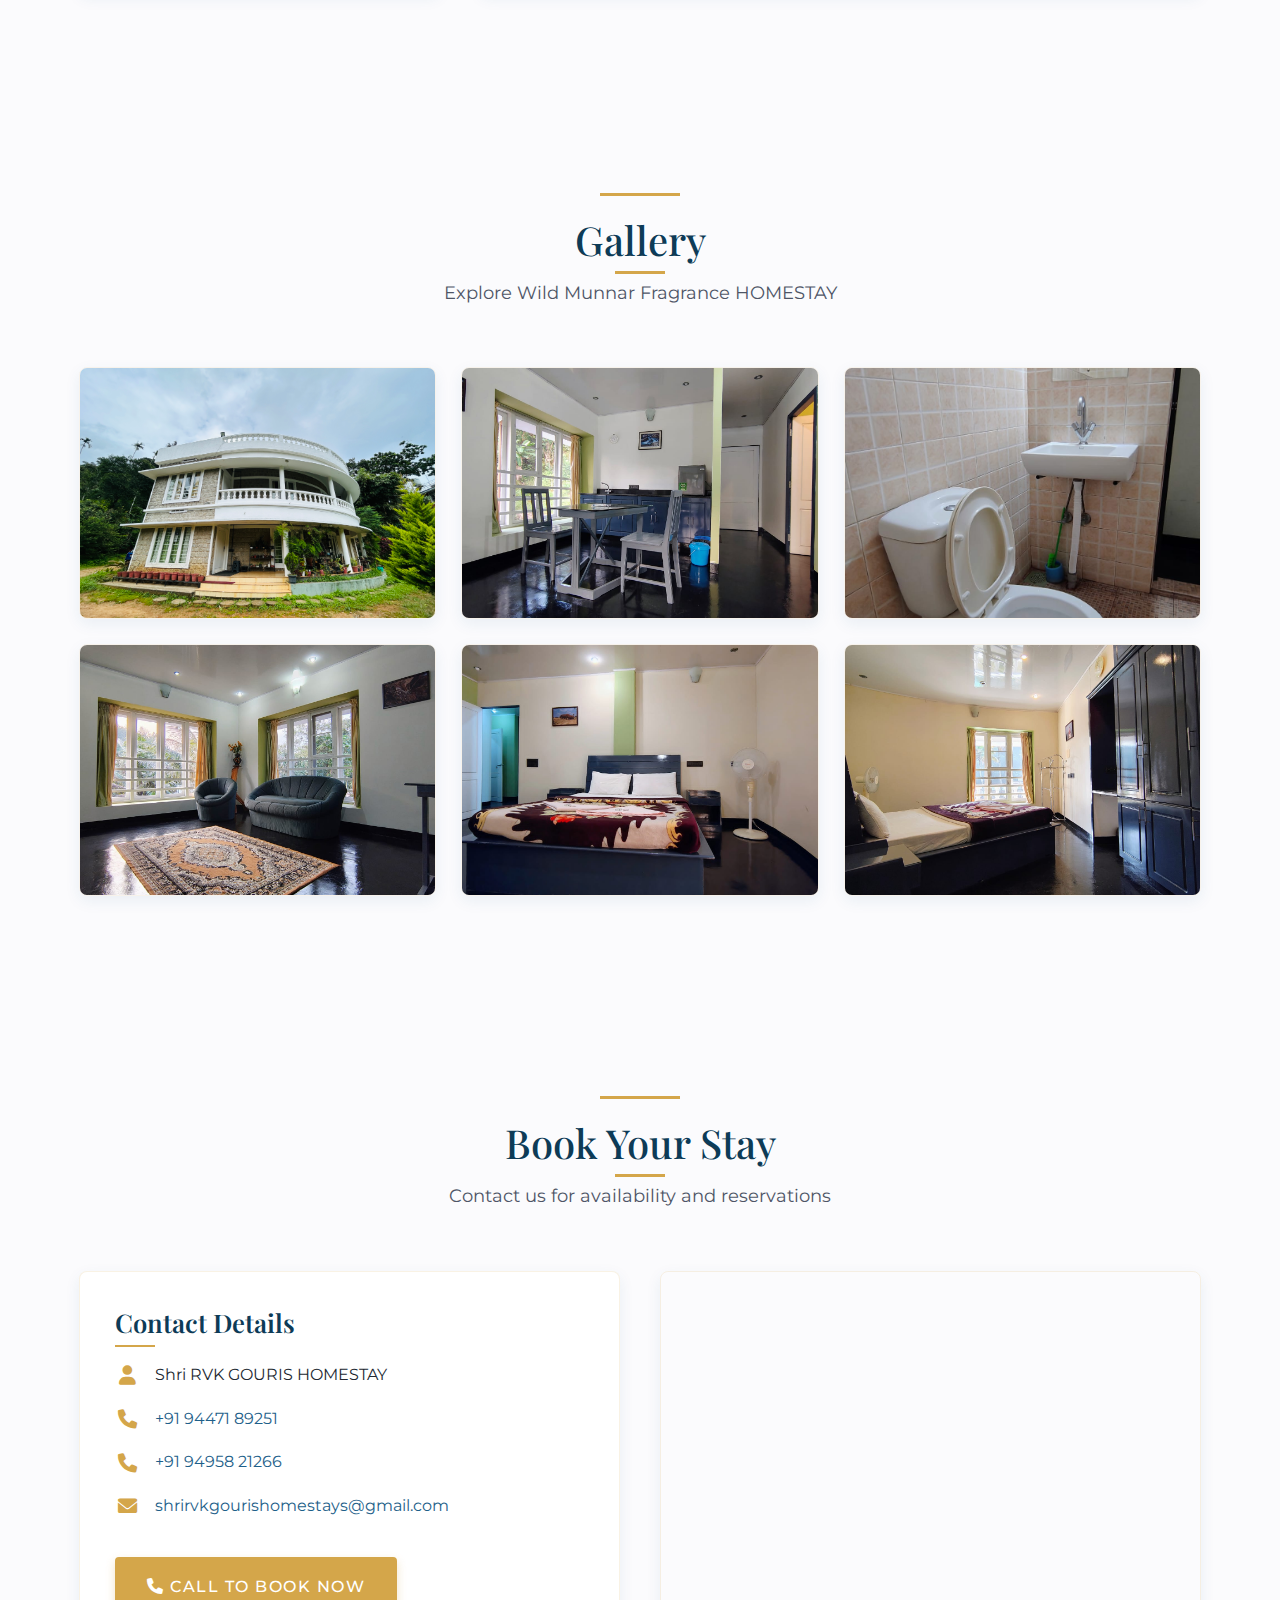
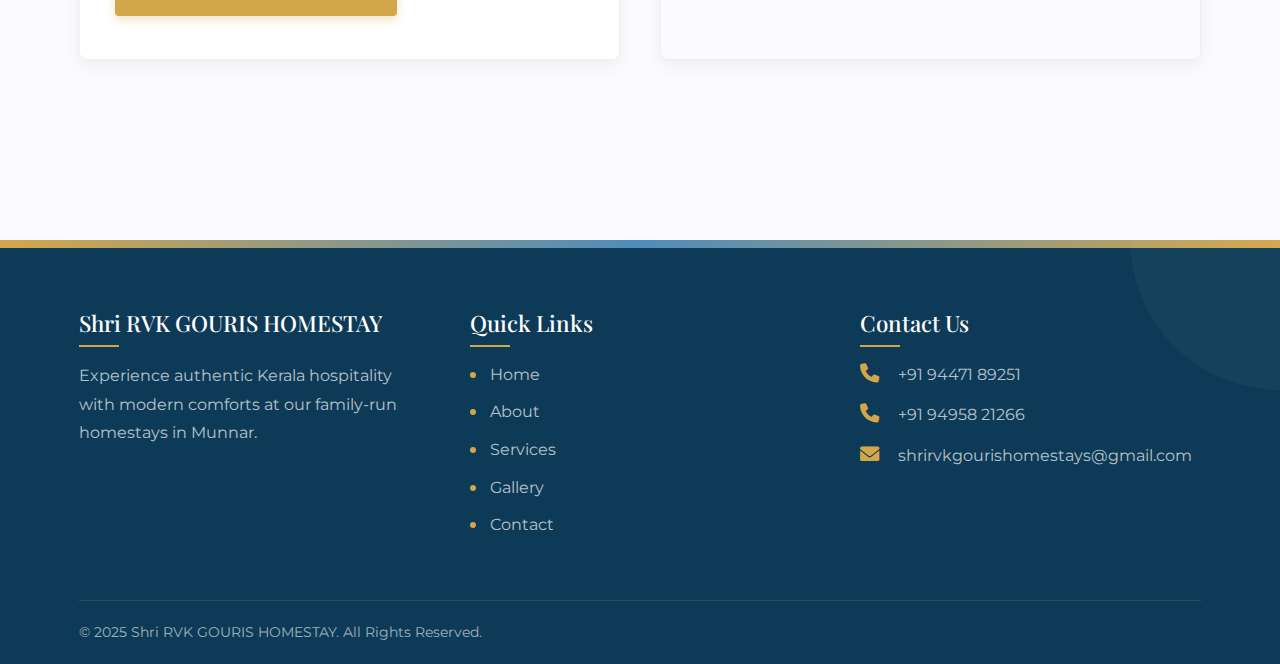
<file: property2.html>
<!DOCTYPE html>
<html lang="en">
<head>
    <meta charset="UTF-8">
    <meta name="viewport" content="width=device-width, initial-scale=1.0">
    <title>Wild Munnar Fragrance HOMESTAY - Munnar</title>
    <link rel="stylesheet" href="style.css">
    <link rel="stylesheet" href="https://cdnjs.cloudflare.com/ajax/libs/font-awesome/6.0.0-beta3/css/all.min.css">
</head>
<body>
    <!-- Navigation -->
    <nav class="navbar">
        <div class="container">
            <a href="index.html" class="logo">Shri RVK GOURIS HOMESTAY</a>
            <button class="hamburger" aria-label="Menu">
                <span></span>
                <span></span>
                <span></span>
            </button>
            <ul class="nav-links">
                <li><a href="index.html">Home</a></li>
                <li><a href="index.html#about">About</a></li>
                <li><a href="index.html#services">Services</a></li>
                <li><a href="index.html#gallery">Gallery</a></li>
                <li><a href="index.html#properties">Properties</a></li>
                <li><a href="index.html#contact">Contact</a></li>
            </ul>
        </div>
    </nav>

    <!-- Property Hero Section -->
    <section class="property-hero" style="background-image: url('anchalpp.jpg');">
        <div class="property-hero-content">
            <h1>Wild Munnar Fragrance HOMESTAY</h1>
            <p>Government Approved Homestay with Road & Nature Views</p>
        </div>
    </section>

    <!-- Property About Section -->
    <section class="section property-about">
        <div class="container">
            <div class="section-header">
                <h2>About the Property</h2>
                <p>Approved accommodation with scenic surroundings</p>
            </div>
            <div class="property-about-content">
                <div class="property-details">
                    <h3>Property Details</h3>
                    <ul>
                        <li><i class="fas fa-home"></i> <strong>Type:</strong> Govt. Approved Homestay</li>
                        <li><i class="fas fa-mountain"></i> <strong>View:</strong> Nature & Road</li>
                        <li><i class="fas fa-car-side"></i> <strong>Location:</strong> Convenient Road Access</li>
                        <li><i class="fas fa-car"></i> <strong>Parking:</strong> Available</li>
                        <li><i class="fas fa-door-open"></i> <strong>Balcony:</strong> Available</li>
                        <li><i class="fas fa-leaf"></i> <strong>Surroundings:</strong> Natural Beauty</li>
                    </ul>
                </div>
                <div class="property-description">
                    <p>Wild Munnar Fragrance HOMESTAY is a government-approved accommodation that offers guests a perfect blend of convenience and natural beauty. Situated with easy road access, this homestay provides comfortable rooms with balconies overlooking the stunning natural landscape of Munnar.</p>
                    <p>Perfect for travelers who appreciate both accessibility and scenery, our homestay gives you the opportunity to enjoy the magnificent views of Munnar's lush greenery and hills while being conveniently located for your travel needs.</p>
                    <h3>Amenities</h3>
                    <div class="amenities-grid">
                        <div class="amenity"><i class="fas fa-wifi"></i> Free Wi-Fi</div>
                        <div class="amenity"><i class="fas fa-car"></i> Parking Facility</div>
                        <div class="amenity"><i class="fas fa-mountain"></i> Nature View</div>
                        <div class="amenity"><i class="fas fa-road"></i> Road Side View</div>
                        <div class="amenity"><i class="fas fa-door-open"></i> Balcony</div>
                        <div class="amenity"><i class="fas fa-certificate"></i> Govt. Approved</div>
                    </div>
                    
                    <h3 class="policy-heading">House Rules</h3>
                    <div class="policy-container">
                        <div class="policy">
                            <i class="fas fa-smoking-ban"></i>
                            <p>No Smoking</p>
                        </div>
                        <div class="policy">
                            <i class="fas fa-glass-cheers"></i>
                            <p>No Alcohol</p>
                        </div>
                    </div>
                </div>
            </div>
        </div>
    </section>

    <!-- Property Gallery Section -->
    <section class="section property-gallery">
        <div class="container">
            <div class="section-header">
                <h2>Gallery</h2>
                <p>Explore Wild Munnar Fragrance HOMESTAY</p>
            </div>
            <div class="gallery-grid">
                <div class="gallery-item">
                    <img src="anchalpp.jpg" alt="Homestay exterior" class="gallery-image">
                </div>
                <div class="gallery-item">
                    <img src="kitchen.jpg" alt="Room interior" class="gallery-image">
                </div>
                <div class="gallery-item">
                    <img src="bathroom2.jpg" alt="Balcony view" class="gallery-image">
                </div>
                <div class="gallery-item">
                    <img src="interior.jpg" alt="Nature view" class="gallery-image">
                </div>
                <div class="gallery-item">
                    <img src="bedroom3.jpg" alt="Road access" class="gallery-image">
                </div>
                <div class="gallery-item">
                    <img src="bedroom2.jpg" alt="Surrounding scenery" class="gallery-image">
                </div>
            </div>
        </div>
    </section>

    <!-- Property Contact Section -->
    <section class="section property-contact">
        <div class="container">
            <div class="section-header">
                <h2>Book Your Stay</h2>
                <p>Contact us for availability and reservations</p>
            </div>
            <div class="contact-content">
                <div class="contact-info">
                    <h3>Contact Details</h3>
                    <p><i class="fas fa-user"></i> Shri RVK GOURIS HOMESTAY</p>
                    <p><i class="fas fa-phone"></i> <a href="tel:+919447189251">+91 94471 89251</a></p>
                    <p><i class="fas fa-phone"></i> <a href="tel:+919495821266">+91 94958 21266</a></p>
                    <p><i class="fas fa-envelope"></i> <a href="mailto:shrirvkgourishomestays@gmail.com">shrirvkgourishomestays@gmail.com</a></p>
                    <a href="tel:+919447189251" class="btn book-now-btn"><i class="fas fa-phone"></i> Call to Book Now</a>
                </div>
                <div class="contact-map">
                    <iframe src="https://www.google.com/maps/embed?pb=!1m18!1m12!1m3!1d31432.387676902434!2d77.0615!3d10.0886!2m3!1f0!2f0!3f0!3m2!1i1024!2i768!4f13.1!3m3!1m2!1s0x0%3A0x0!2zMTDCsDA1JzE5LjAiTiA3N8KwMDMnNDEuNCJF!5e0!3m2!1sen!2sin!4v1620000000000!5m2!1sen!2sin" width="100%" height="300" style="border:0;" allowfullscreen="" loading="lazy"></iframe>
                </div>
            </div>
        </div>
    </section>

    <!-- Footer -->
    <footer class="footer">
        <div class="container">
            <div class="footer-content">
                <div class="footer-about">
                    <h3>Shri RVK GOURIS HOMESTAY</h3>
                    <p>Experience authentic Kerala hospitality with modern comforts at our family-run homestays in Munnar.</p>
                </div>
                <div class="footer-links">
                    <h3>Quick Links</h3>
                    <ul>
                        <li><a href="index.html">Home</a></li>
                        <li><a href="index.html#about">About</a></li>
                        <li><a href="index.html#services">Services</a></li>
                        <li><a href="index.html#gallery">Gallery</a></li>
                        <li><a href="index.html#contact">Contact</a></li>
                    </ul>
                </div>
                <div class="footer-contact">
                    <h3>Contact Us</h3>
                    <p><a href="tel:+919447189251"><i class="fas fa-phone"></i> +91 94471 89251</a></p>
                    <p><a href="tel:+919495821266"><i class="fas fa-phone"></i> +91 94958 21266</a></p>
                    <p><a href="mailto:shrirvkgourishomestays@gmail.com"><i class="fas fa-envelope"></i> shrirvkgourishomestays@gmail.com</a></p>
                </div>
            </div>
            <div class="footer-bottom">
                <p>&copy; 2025 Shri RVK GOURIS HOMESTAY. All Rights Reserved.</p>
                <div class="social-links">
                    <a href="#"><i class="fab fa-facebook"></i></a>
                    <a href="#"><i class="fab fa-instagram"></i></a>
                    <a href="#"><i class="fab fa-whatsapp"></i></a>
                </div>
            </div>
        </div>
    </footer>

    <!-- Lightbox Modal -->
    <div class="lightbox">
        <span class="close-lightbox">&times;</span>
        <img class="lightbox-content" id="lightbox-img">
        <div class="lightbox-caption"></div>
    </div>

    <script src="script.js"></script>
</body>
</html>
</file>
<file: style.css>
/* 
==============================================
GOWRIS HOMESTAY - Vibrant Elegant Stylesheet
==============================================
*/

/* ========== CSS VARIABLES ========== */
:root {
  /* Primary Colors - Bold Vibrant Palette */
  --primary-color: #1e5f8a; /* Deep Teal Blue */
  --primary-dark: #0d3b57;  /* Rich Navy */
  --primary-light: #4d8dbd;  /* Vibrant Blue */
  --primary-very-light: #e6f3fb; /* Sky Blue */
  --accent-color: #d4a64a; /* Rich Gold */
  --accent-light: #e6c988; /* Warm Gold */
  --accent-dark: #b78a28; /* Deep Gold */
  
  /* Neutral Colors */
  --text-dark: #222832; /* Deep Charcoal */
  --text-medium: #4e5566; /* Medium Slate */
  --text-light: #8c93a6; /* Light Slate */
  --background-light: #fbfbfd; /* Crisp White */
  --background-medium: #f1f4f8; /* Pale Blue-Gray */
  --white: #ffffff;
  
  /* Effects */
  --transition-fast: 0.3s ease;
  --transition-medium: 0.5s ease;
  --shadow-small: 0 5px 15px rgba(30, 95, 138, 0.08);
  --shadow-medium: 0 10px 30px rgba(30, 95, 138, 0.12);
  --shadow-large: 0 15px 40px rgba(30, 95, 138, 0.16);
  --border-radius-small: 4px;
  --border-radius-medium: 8px;
  --border-radius-large: 12px;
  
  /* Fonts */
  --font-heading: 'Playfair Display', Georgia, serif;
  --font-hero: 'Cormorant Garamond', 'Times New Roman', serif;
  --font-body: 'Montserrat', 'Segoe UI', sans-serif;
}

/* ========== RESET & BASE STYLES ========== */
* {
  margin: 0;
  padding: 0;
  box-sizing: border-box;
}

html {
  scroll-behavior: smooth;
  font-size: 16px;
}

body {
  font-family: var(--font-body);
  line-height: 1.6;
  color: var(--text-dark);
  background-color: var(--background-light);
  overflow-x: hidden;
}

img {
  max-width: 100%;
  height: auto;
  display: block;
}

a {
  text-decoration: none;
  color: var(--primary-color);
  transition: color var(--transition-fast);
}

a:hover {
  color: var(--accent-color);
}

ul {
  list-style: none;
}

h1, h2, h3, h4, h5, h6 {
  font-family: var(--font-heading);
  font-weight: 500;
  line-height: 1.2;
  color: var(--primary-dark);
}

.container {
  width: 90%;
  max-width: 1200px;
  margin: 0 auto;
  padding: 0 15px;
}

.section {
  padding: 100px 0;
}

.section-header {
  text-align: center;
  margin-bottom: 60px;
  position: relative;
}

.section-header::before {
  content: "";
  display: block;
  width: 80px;
  height: 3px;
  background: var(--accent-color);
  margin: 0 auto 20px;
}

.section-header h2 {
  font-size: 2.5rem;
  color: var(--primary-dark);
  margin-bottom: 15px;
  position: relative;
  display: inline-block;
  text-shadow: 1px 1px 0px rgba(255,255,255,0.5);
}

.section-header h2::after {
  content: '';
  position: absolute;
  width: 50px;
  height: 3px;
  background-color: var(--accent-color);
  bottom: -10px;
  left: 50%;
  transform: translateX(-50%);
  transition: width var(--transition-fast);
}

.section-header:hover h2::after {
  width: 100px;
}

.section-header p {
  color: var(--text-medium);
  font-size: 1.1rem;
  max-width: 700px;
  margin: 0 auto;
  font-weight: 400;
}

.btn {
  display: inline-block;
  background-color: var(--accent-color);
  color: var(--white);
  padding: 14px 32px;
  border-radius: var(--border-radius-small);
  font-weight: 500;
  text-transform: uppercase;
  letter-spacing: 1.5px;
  transition: all var(--transition-fast);
  border: 2px solid var(--accent-color);
  position: relative;
  overflow: hidden;
  z-index: 1;
  font-size: 0.95rem;
  box-shadow: 0 4px 10px rgba(212, 166, 74, 0.3);
}

.btn::before {
  content: '';
  position: absolute;
  top: 0;
  left: -100%;
  width: 100%;
  height: 100%;
  background-color: var(--accent-dark);
  transition: left var(--transition-fast);
  z-index: -1;
}

.btn:hover {
  color: var(--white);
  border-color: var(--accent-dark);
  transform: translateY(-3px);
  box-shadow: 0 6px 15px rgba(212, 166, 74, 0.4);
}

.btn:hover::before {
  left: 0;
}

/* ========== NAVIGATION ========== */
.navbar {
  position: fixed;
  top: 0;
  left: 0;
  width: 100%;
  background-color: rgba(255, 255, 255, 0.95);
  box-shadow: var(--shadow-small);
  z-index: 1000;
  transition: all var(--transition-fast);
  backdrop-filter: blur(5px);
  border-bottom: 1px solid rgba(212, 166, 74, 0.15);
}

.navbar .container {
  display: flex;
  justify-content: space-between;
  align-items: center;
  padding: 15px;
}

.logo {
  font-family: var(--font-heading);
  font-size: 1.5rem;
  font-weight: 600;
  color: var(--primary-dark);
  transition: transform var(--transition-fast);
  letter-spacing: 1px;
  text-shadow: 1px 1px 0px rgba(255,255,255,0.8);
}

.logo:hover {
  transform: scale(1.05);
  color: var(--accent-color);
}

.nav-links {
  display: flex;
}

.nav-links li {
  margin-left: 25px;
}

.nav-links a {
  font-weight: 500;
  color: var(--text-dark);
  position: relative;
  text-transform: uppercase;
  font-size: 0.85rem;
  letter-spacing: 1px;
}

.nav-links a:hover {
  color: var(--accent-color);
}

.nav-links a::after {
  content: '';
  position: absolute;
  bottom: -5px;
  left: 0;
  width: 0;
  height: 2px;
  background-color: var(--accent-color);
  transition: width var(--transition-fast);
}

.nav-links a:hover::after {
  width: 100%;
}

.hamburger {
  display: none;
  background: none;
  border: none;
  cursor: pointer;
}

.hamburger span {
  display: block;
  width: 25px;
  height: 2px;
  margin: 5px auto;
  background-color: var(--text-dark);
  transition: all var(--transition-fast);
}

/* ========== HERO SECTION ========== */
.hero {
  height: 100vh;
  background-image: linear-gradient(rgba(0, 0, 0, 0.4), rgba(0, 0, 0, 0.4)), url('rvk.jpg');
  background-size: cover;
  background-position: center;
  background-attachment: fixed;
  display: flex;
  align-items: center;
  justify-content: center;
  text-align: center;
  color: var(--white);
  margin-top: 0;
  padding-top: 70px;
  position: relative;
}

.hero::before {
  content: '';
  position: absolute;
  top: 0;
  left: 0;
  width: 100%;
  height: 100%;
  background: linear-gradient(45deg, rgba(13, 59, 87, 0.7), rgba(30, 95, 138, 0.4));
  z-index: 1;
}

.hero::after {
  content: '';
  position: absolute;
  top: 0;
  left: 0;
  width: 100%;
  height: 100%;
  background-image: url('data:image/svg+xml,%3Csvg width="20" height="20" xmlns="http://www.w3.org/2000/svg"%3E%3Cpath d="M0 0h20v20H0z" fill="%23ffffff" fill-opacity="0.03"/%3E%3C/svg%3E');
  opacity: 0.4;
  z-index: 1;
}

.hero-content {
  max-width: 850px;
  padding: 0 20px;
  position: relative;
  z-index: 2;
  animation: fadeInUp 1s ease;
}

.hero-content h1 {
  font-family: var(--font-hero);
  font-size: 4.2rem;
  margin-bottom: 20px;
  text-shadow: 2px 2px 4px rgba(0, 0, 0, 0.5);
  font-weight: 600;
  letter-spacing: 2px;
  color: var(--white);
  line-height: 1.1;
  text-transform: uppercase;
}

.hero-content p {
  font-size: 1.6rem;
  margin-bottom: 35px;
  text-shadow: 1px 1px 2px rgba(0, 0, 0, 0.5);
  font-weight: 300;
  letter-spacing: 0.5px;
}

@keyframes fadeInUp {
  from {
    opacity: 0;
    transform: translateY(30px);
  }
  to {
    opacity: 1;
    transform: translateY(0);
  }
}

/* Property Hero Section */
.property-hero {
  height: 60vh;
  background-size: cover;
  background-position: center;
  display: flex;
  align-items: center;
  justify-content: center;
  text-align: center;
  color: var(--white);
  margin-top: 0;
  padding-top: 70px;
  position: relative;
  background-attachment: fixed;
}

.property-hero::before {
  content: '';
  position: absolute;
  top: 0;
  left: 0;
  width: 100%;
  height: 100%;
  background: linear-gradient(45deg, rgba(13, 59, 87, 0.7), rgba(30, 95, 138, 0.4));
}

.property-hero-content {
  position: relative;
  z-index: 1;
  max-width: 800px;
  padding: 0 20px;
  animation: fadeInUp 1s ease;
}

.property-hero-content h1 {
  font-family: var(--font-hero);
  font-size: 3.2rem;
  margin-bottom: 20px;
  text-shadow: 2px 2px 4px rgba(0, 0, 0, 0.5);
  font-weight: 600;
  color: var(--white);
  text-transform: uppercase;
  letter-spacing: 1.5px;
}

.property-hero-content p {
  font-size: 1.4rem;
  margin-bottom: 30px;
  text-shadow: 1px 1px 2px rgba(0, 0, 0, 0.5);
  font-weight: 300;
}

/* ========== ABOUT SECTION ========== */
.about {
  background-color: var(--white);
  position: relative;
  overflow: hidden;
}

.about::before {
  content: "";
  position: absolute;
  top: -50px;
  left: -50px;
  width: 200px;
  height: 200px;
  border-radius: 50%;
  background-color: var(--primary-very-light);
  z-index: 0;
}

.about::after {
  content: "";
  position: absolute;
  bottom: -100px;
  right: -100px;
  width: 300px;
  height: 300px;
  border-radius: 50%;
  background-color: var(--primary-very-light);
  z-index: 0;
}

.about-content {
  display: flex;
  gap: 60px;
  align-items: center;
  position: relative;
  z-index: 1;
}

.about-text {
  flex: 1;
}

.about-text p {
  margin-bottom: 20px;
  font-size: 1.1rem;
  line-height: 1.8;
  color: var(--text-medium);
  font-weight: 400;
}

.about-image {
  flex: 1;
  border-radius: 8px;
  overflow: hidden;
  box-shadow: var(--shadow-medium);
  transition: transform var(--transition-medium);
  position: relative;
}

.about-image::after {
  content: '';
  position: absolute;
  top: 15px;
  left: 15px;
  right: -15px;
  bottom: -15px;
  border: 2px solid var(--accent-color);
  z-index: -1;
  border-radius: 8px;
  transition: all var(--transition-medium);
}

.about-image:hover::after {
  top: 20px;
  left: 20px;
  right: -20px;
  bottom: -20px;
}

.about-image:hover {
  transform: scale(1.03);
}

/* ========== SERVICES SECTION ========== */
.services {
  background-color: var(--background-medium);
  position: relative;
  overflow: hidden;
}

.services::before {
  content: "";
  position: absolute;
  width: 200px;
  height: 200px;
  background-color: rgba(212, 166, 74, 0.1);
  border-radius: 50%;
  top: -100px;
  left: -100px;
  z-index: 0;
}

.services::after {
  content: "";
  position: absolute;
  width: 300px;
  height: 300px;
  background-color: rgba(212, 166, 74, 0.05);
  border-radius: 50%;
  bottom: -150px;
  right: -150px;
  z-index: 0;
}

.services .container {
  position: relative;
  z-index: 1;
}

.services-grid {
  display: grid;
  grid-template-columns: repeat(auto-fit, minmax(280px, 1fr));
  gap: 30px;
}

.service-card {
  background-color: var(--white);
  padding: 35px 30px;
  border-radius: var(--border-radius-medium);
  box-shadow: var(--shadow-small);
  text-align: center;
  transition: all var(--transition-fast);
  position: relative;
  overflow: hidden;
  z-index: 1;
  border-bottom: 3px solid transparent;
}

.service-card::before {
  content: '';
  position: absolute;
  top: 0;
  left: 0;
  width: 100%;
  height: 100%;
  background: linear-gradient(to right, rgba(230, 243, 251, 0.8), rgba(230, 243, 251, 0));
  z-index: -1;
  transform: translateX(-100%);
  transition: transform var(--transition-medium);
}

.service-card::after {
  content: '';
  position: absolute;
  bottom: 0;
  left: 0;
  width: 100%;
  height: 3px;
  background: linear-gradient(to right, var(--accent-color), var(--accent-light));
  transform: scaleX(0);
  transform-origin: left;
  transition: transform var(--transition-medium);
  z-index: -1;
}

.service-card:hover {
  transform: translateY(-10px);
  box-shadow: var(--shadow-medium);
  border-bottom: 3px solid var(--accent-color);
}

.service-card:hover::before {
  transform: translateX(0);
}

.service-card:hover::after {
  transform: scaleX(1);
}

.service-card i {
  font-size: 2.8rem;
  color: var(--accent-color);
  margin-bottom: 25px;
  transition: transform var(--transition-fast);
  position: relative;
  display: inline-block;
}

.service-card i::after {
  content: '';
  position: absolute;
  width: 60px;
  height: 60px;
  background-color: rgba(212, 166, 74, 0.15);
  border-radius: 50%;
  z-index: -1;
  top: 50%;
  left: 50%;
  transform: translate(-50%, -50%);
  transition: all var(--transition-fast);
}

.service-card:hover i {
  transform: scale(1.2);
  color: var(--primary-color);
}

.service-card:hover i::after {
  width: 70px;
  height: 70px;
  background-color: rgba(212, 166, 74, 0.25);
}

.service-card h3 {
  font-size: 1.4rem;
  margin-bottom: 15px;
  color: var(--primary-dark);
  font-weight: 600;
}

.service-card p {
  color: var(--text-medium);
  font-weight: 400;
}

/* ========== GALLERY SECTION ========== */
.gallery {
  background-color: var(--white);
  position: relative;
  overflow: hidden;
}

.gallery::before {
  content: '';
  position: absolute;
  top: 0;
  right: 0;
  width: 200px;
  height: 200px;
  background: radial-gradient(circle, var(--primary-very-light) 0%, rgba(255,255,255,0) 70%);
  z-index: 0;
}

.gallery-grid {
  display: grid;
  grid-template-columns: repeat(auto-fill, minmax(300px, 1fr));
  gap: 25px;
}

.gallery-item {
  overflow: hidden;
  border-radius: var(--border-radius-medium);
  box-shadow: var(--shadow-small);
  cursor: pointer;
  position: relative;
  transition: all var(--transition-medium);
  border: 1px solid rgba(212, 166, 74, 0.1);
}

.gallery-image {
  transition: transform var(--transition-medium);
  height: 250px;
  object-fit: cover;
  width: 100%;
}

.gallery-item:hover {
  box-shadow: var(--shadow-medium);
  border-color: rgba(212, 166, 74, 0.3);
}

.gallery-item:hover .gallery-image {
  transform: scale(1.1);
}

.gallery-item::after {
  content: '';
  position: absolute;
  top: 0;
  left: 0;
  width: 100%;
  height: 100%;
  background: linear-gradient(to bottom, transparent 50%, rgba(13, 59, 87, 0.8));
  opacity: 0;
  transition: opacity var(--transition-fast);
}

.gallery-item:hover::after {
  opacity: 1;
}

.gallery-item::before {
  content: '\f002';
  font-family: 'Font Awesome 6 Free';
  font-weight: 900;
  color: var(--white);
  font-size: 1.5rem;
  position: absolute;
  top: 50%;
  left: 50%;
  transform: translate(-50%, -50%) scale(0);
  z-index: 2;
  opacity: 0;
  transition: all var(--transition-medium);
}

.gallery-item:hover::before {
  transform: translate(-50%, -50%) scale(1);
  opacity: 1;
}

/* Lightbox */
.lightbox {
  display: none;
  position: fixed;
  z-index: 1100;
  left: 0;
  top: 0;
  width: 100%;
  height: 100%;
  background-color: rgba(0, 0, 0, 0.9);
  overflow: hidden;
  opacity: 0;
  transition: opacity var(--transition-medium);
}

.lightbox.active {
  opacity: 1;
}

.close-lightbox {
  position: absolute;
  top: 20px;
  right: 30px;
  color: var(--white);
  font-size: 40px;
  font-weight: bold;
  cursor: pointer;
  z-index: 1101;
  transition: color var(--transition-fast);
}

.close-lightbox:hover {
  color: var(--accent-color);
}

.lightbox-content {
  display: block;
  margin: auto;
  max-width: 90%;
  max-height: 90vh;
  position: relative;
  top: 50%;
  transform: translateY(-50%) scale(0.9);
  border-radius: 5px;
  opacity: 0;
  transition: all var(--transition-medium);
  box-shadow: 0 0 30px rgba(0, 0, 0, 0.5);
  border: 5px solid white;
}

.lightbox.active .lightbox-content {
  animation: zoomIn 0.4s cubic-bezier(0.165, 0.84, 0.44, 1) forwards;
}

@keyframes zoomIn {
  from {
    transform: translateY(-50%) scale(0.8);
    opacity: 0;
  }
  to {
    transform: translateY(-50%) scale(1);
    opacity: 1;
  }
}

.lightbox-caption {
  text-align: center;
  color: var(--white);
  padding: 15px;
  font-size: 1.1rem;
  position: fixed;
  bottom: 0;
  left: 0;
  width: 100%;
  background-color: rgba(0, 0, 0, 0.7);
  transform: translateY(100%);
  transition: transform var(--transition-medium);
}

.lightbox.active .lightbox-caption {
  transform: translateY(0);
}

.lightbox-controls {
  position: fixed;
  top: 0;
  left: 0;
  width: 100%;
  height: 100%;
  z-index: 1099;
  display: flex;
  justify-content: space-between;
  align-items: center;
  padding: 0 50px;
}

.lightbox-nav {
  color: var(--white);
  font-size: 2rem;
  cursor: pointer;
  transition: color var(--transition-fast), transform var(--transition-fast);
  width: 50px;
  height: 50px;
  display: flex;
  align-items: center;
  justify-content: center;
  background-color: rgba(0, 0, 0, 0.3);
  border-radius: 50%;
}

.lightbox-nav:hover {
  color: var(--accent-color);
  transform: scale(1.1);
}

/* ========== PROPERTIES SECTION ========== */
.properties {
  background-color: var(--background-medium);
  position: relative;
  overflow: hidden;
}

.properties::before {
  content: '';
  position: absolute;
  width: 300px;
  height: 300px;
  background: radial-gradient(circle, rgba(212, 166, 74, 0.12) 0%, rgba(255,255,255,0) 70%);
  top: -150px;
  right: -150px;
  z-index: 0;
}

.properties-grid {
  display: grid;
  grid-template-columns: repeat(auto-fit, minmax(350px, 1fr));
  gap: 40px;
  position: relative;
  z-index: 1;
}

.property-card {
  background-color: var(--white);
  border-radius: var(--border-radius-medium);
  overflow: hidden;
  box-shadow: var(--shadow-medium);
  transition: all var(--transition-fast);
  position: relative;
  transform-style: preserve-3d;
  perspective: 1000px;
  border: 1px solid rgba(212, 166, 74, 0.1);
}

.property-card:hover {
  transform: translateY(-10px);
  box-shadow: var(--shadow-large);
  border-color: rgba(212, 166, 74, 0.3);
}

.property-card img {
  height: 250px;
  width: 100%;
  object-fit: cover;
  transition: transform var(--transition-medium), filter var(--transition-medium);
}

.property-card:hover img {
  transform: scale(1.05) translateZ(20px);
  filter: brightness(1.1);
}

.property-info {
  padding: 30px;
  text-align: center;
  transition: transform var(--transition-medium);
  background: linear-gradient(to bottom, rgba(255,255,255,0.95), rgba(255,255,255,1));
  border-top: 4px solid var(--accent-color);
  position: relative;
}

.property-info::before {
  content: '';
  position: absolute;
  top: -4px;
  left: 0;
  width: 0;
  height: 4px;
  background-color: var(--primary-light);
  transition: width var(--transition-medium);
}

.property-card:hover .property-info::before {
  width: 100%;
}

.property-card:hover .property-info {
  transform: translateZ(30px);
}

.property-info h3 {
  font-size: 1.6rem;
  margin-bottom: 15px;
  color: var(--primary-dark);
  font-weight: 600;
  transition: color var(--transition-fast);
}

.property-card:hover .property-info h3 {
  color: var(--accent-color);
}

.property-info p {
  color: var(--text-medium);
  margin-bottom: 25px;
  font-weight: 400;
}

/* ========== PROPERTY DETAILS PAGE ========== */
.property-about-content {
  display: grid;
  grid-template-columns: 1fr 2fr;
  gap: 40px;
}

.property-details {
  background-color: var(--white);
  padding: 35px;
  border-radius: var(--border-radius-medium);
  box-shadow: var(--shadow-small);
  transition: all var(--transition-fast);
  position: relative;
  overflow: hidden;
  border: 1px solid rgba(212, 166, 74, 0.1);
}

.property-details::before {
  content: '';
  position: absolute;
  top: 0;
  left: 0;
  width: 6px;
  height: 0;
  background-color: var(--accent-color);
  transition: height var(--transition-medium);
}

.property-details:hover::before {
  height: 100%;
}

.property-details:hover {
  transform: translateY(-5px);
  box-shadow: var(--shadow-medium);
  border-color: rgba(212, 166, 74, 0.3);
}

.property-details h3 {
  font-size: 1.6rem;
  margin-bottom: 25px;
  color: var(--primary-dark);
  position: relative;
  display: inline-block;
  font-weight: 600;
}

.property-details h3::after {
  content: '';
  position: absolute;
  width: 40px;
  height: 2px;
  background-color: var(--accent-color);
  bottom: -10px;
  left: 0;
  transition: width var(--transition-fast);
}

.property-details:hover h3::after {
  width: 80px;
}

.property-details ul li {
  margin-bottom: 18px;
  display: flex;
  align-items: center;
  padding-left: 10px;
  transition: transform var(--transition-fast);
}

.property-details ul li:hover {
  transform: translateX(5px);
}

.property-details ul li i {
  margin-right: 15px;
  font-size: 1.2rem;
  color: var(--accent-color);
  width: 25px;
  text-align: center;
  transition: transform var(--transition-fast);
}

.property-details ul li:hover i {
  transform: scale(1.2);
  color: var(--primary-color);
}

.property-description {
  background-color: var(--white);
  padding: 35px;
  border-radius: var(--border-radius-medium);
  box-shadow: var(--shadow-small);
  transition: transform var(--transition-fast);
  position: relative;
  overflow: hidden;
  border: 1px solid rgba(212, 166, 74, 0.1);
}

.property-description::before {
  content: '';
  position: absolute;
  top: 0;
  right: 0;
  width: 0;
  height: 6px;
  background-color: var(--accent-color);
  transition: width var(--transition-medium);
}

.property-description:hover::before {
  width: 100%;
}

.property-description:hover {
  transform: translateY(-5px);
  box-shadow: var(--shadow-medium);
  border-color: rgba(212, 166, 74, 0.3);
}

.property-description p {
  margin-bottom: 20px;
  font-size: 1.1rem;
  line-height: 1.8;
  color: var(--text-medium);
  font-weight: 400;
}

.property-description h3 {
  font-size: 1.6rem;
  margin: 30px 0 20px;
  color: var(--primary-dark);
  position: relative;
  display: inline-block;
  font-weight: 600;
}

.property-description h3::after {
  content: '';
  position: absolute;
  width: 40px;
  height: 2px;
  background-color: var(--accent-color);
  bottom: -10px;
  left: 0;
  transition: width var(--transition-fast);
}

.property-description:hover h3::after {
  width: 80px;
}

.amenities-grid {
  display: grid;
  grid-template-columns: repeat(auto-fill, minmax(200px, 1fr));
  gap: 15px;
}

.amenity {
  background-color: var(--background-light);
  padding: 15px;
  border-radius: var(--border-radius-small);
  display: flex;
  align-items: center;
  transition: all var(--transition-fast);
  border-left: 3px solid transparent;
  border-bottom: 1px solid rgba(212, 166, 74, 0.1);
}

.amenity:hover {
  transform: translateX(5px);
  background-color: var(--primary-very-light);
  border-left: 3px solid var(--accent-color);
  box-shadow: var(--shadow-small);
}

.amenity i {
  margin-right: 15px;
  color: var(--accent-color);
  font-size: 1.2rem;
  transition: transform var(--transition-fast);
}

.amenity:hover i {
  transform: scale(1.2);
  color: var(--primary-color);
}

.book-now-btn {
  font-size: 1rem;
  padding: 15px 30px;
  margin-top: 20px;
  position: relative;
  overflow: hidden;
  font-weight: 500;
  letter-spacing: 1.5px;
}

.book-now-btn::after {
  content: '';
  position: absolute;
  top: 50%;
  left: 50%;
  width: 150%;
  height: 150%;
  background: radial-gradient(circle, rgba(255,255,255,0.8) 0%, rgba(255,255,255,0) 70%);
  transform: translate(-50%, -50%) scale(0);
  opacity: 0;
  transition: transform 0.6s, opacity 0.6s;
  z-index: -1;
}

.book-now-btn:hover::after {
  transform: translate(-50%, -50%) scale(1);
  opacity: 1;
}

/* Policy styles */
.policy-heading {
  margin-top: 35px;
  color: var(--primary-dark);
  font-size: 1.5rem;
  position: relative;
  display: inline-block;
  font-weight: 600;
}

.policy-heading::after {
  content: '';
  position: absolute;
  width: 40px;
  height: 2px;
  background-color: var(--accent-color);
  bottom: -10px;
  left: 0;
  transition: width var(--transition-fast);
}

.property-description:hover .policy-heading::after {
  width: 80px;
}

.policy-container {
  display: flex;
  flex-wrap: wrap;
  gap: 20px;
  margin-top: 25px;
}

.policy {
  background-color: var(--primary-very-light);
  padding: 18px 22px;
  border-radius: var(--border-radius-medium);
  display: flex;
  align-items: center;
  gap: 15px;
  transition: all var(--transition-fast);
  border-left: 3px solid transparent;
}

.policy:hover {
  transform: translateY(-5px);
  background-color: rgba(212, 166, 74, 0.1);
  border-left: 3px solid var(--accent-color);
  box-shadow: var(--shadow-small);
}

.policy i {
  font-size: 1.5rem;
  color: var(--accent-color);
}

.policy p {
  margin: 0;
  font-weight: 500;
  color: var(--text-dark);
}

/* ========== CONTACT SECTION ========== */
.contact {
  background-color: var(--white);
  position: relative;
  overflow: hidden;
}

.contact::before {
  content: '';
  position: absolute;
  width: 400px;
  height: 400px;
  background: radial-gradient(circle, rgba(230, 243, 251, 1) 0%, rgba(255,255,255,0) 70%);
  top: -200px;
  left: -200px;
  z-index: 0;
}

.contact .container {
  position: relative;
  z-index: 1;
}

.contact-content {
  display: grid;
  grid-template-columns: 1fr 1fr;
  gap: 40px;
}

.contact-info {
  background-color: var(--white);
  padding: 35px;
  border-radius: var(--border-radius-medium);
  box-shadow: var(--shadow-small);
  transition: all var(--transition-fast);
  position: relative;
  overflow: hidden;
  border: 1px solid rgba(212, 166, 74, 0.15);
}

.contact-info::before {
  content: '';
  position: absolute;
  top: 0;
  left: 0;
  width: 100%;
  height: 5px;
  background: linear-gradient(to right, var(--accent-color), var(--primary-light));
  transform: scaleX(0);
  transform-origin: left;
  transition: transform var(--transition-medium);
}

.contact-info:hover::before {
  transform: scaleX(1);
}

.contact-info:hover {
  transform: translateY(-10px);
  box-shadow: var(--shadow-medium);
  border-color: rgba(212, 166, 74, 0.3);
}

.contact-info h3 {
  font-size: 1.6rem;
  margin-bottom: 25px;
  color: var(--primary-dark);
  position: relative;
  display: inline-block;
  font-weight: 600;
}

.contact-info h3::after {
  content: '';
  position: absolute;
  width: 40px;
  height: 2px;
  background-color: var(--accent-color);
  bottom: -10px;
  left: 0;
  transition: width var(--transition-fast);
}

.contact-info:hover h3::after {
  width: 80px;
}

.contact-info p {
  margin-bottom: 18px;
  display: flex;
  align-items: center;
  position: relative;
  z-index: 1;
  transition: transform var(--transition-fast);
}

.contact-info p:hover {
  transform: translateX(5px);
}

.contact-info p i {
  margin-right: 15px;
  font-size: 1.2rem;
  color: var(--accent-color);
  width: 25px;
  text-align: center;
  transition: transform var(--transition-fast);
}

.contact-info p:hover i {
  transform: scale(1.2);
  color: var(--primary-color);
}

.contact-map {
  border-radius: var(--border-radius-medium);
  overflow: hidden;
  box-shadow: var(--shadow-small);
  height: 100%;
  min-height: 300px;
  transition: transform var(--transition-fast);
  border: 1px solid rgba(212, 166, 74, 0.15);
  position: relative;
}

.contact-map::after {
  content: '';
  position: absolute;
  top: 15px;
  left: 15px;
  right: -15px;
  bottom: -15px;
  border: 2px solid var(--accent-light);
  z-index: -1;
  border-radius: var(--border-radius-medium);
  opacity: 0;
  transition: all var(--transition-medium);
}

.contact-map:hover::after {
  opacity: 1;
  top: 20px;
  left: 20px;
  right: -20px;
  bottom: -20px;
}

.contact-map:hover {
  transform: translateY(-10px);
  box-shadow: var(--shadow-medium);
  border-color: rgba(212, 166, 74, 0.3);
}

.contact-map iframe {
  border-radius: var(--border-radius-medium);
  height: 100%;
}

/* Social Media Links */
.social-media-links {
  margin-top: 30px;
  padding-top: 25px;
  border-top: 1px solid rgba(212, 166, 74, 0.15);
}

.social-media-links h4 {
  margin-bottom: 20px;
  color: var(--primary-dark);
  font-size: 1.2rem;
  font-weight: 600;
  position: relative;
  display: inline-block;
}

.social-media-links h4::after {
  content: '';
  position: absolute;
  width: 30px;
  height: 2px;
  background-color: var(--accent-color);
  bottom: -8px;
  left: 0;
  transition: width var(--transition-fast);
}

.social-media-links:hover h4::after {
  width: 60px;
}

.social-icons {
  display: flex;
  gap: 15px;
}

.social-icon {
  display: flex;
  align-items: center;
  justify-content: center;
  width: 45px;
  height: 45px;
  background-color: var(--background-medium);
  border-radius: 50%;
  color: var(--primary-dark);
  font-size: 1.2rem;
  transition: all var(--transition-fast);
  position: relative;
  overflow: hidden;
  border: 1px solid rgba(212, 166, 74, 0.1);
}

.social-icon::before {
  content: '';
  position: absolute;
  top: 0;
  left: 0;
  width: 100%;
  height: 100%;
  background-color: rgba(212, 166, 74, 0.4);
  transform: scale(0);
  border-radius: 50%;
  transition: transform var(--transition-fast);
}

.social-icon:hover::before {
  transform: scale(1.5);
}

.social-icon:hover {
  background-color: var(--accent-color);
  color: var(--white);
  transform: translateY(-5px);
  box-shadow: var(--shadow-small);
  border-color: var(--accent-color);
}


/* ========== FOOTER ========== */
.footer {
  background-color: var(--primary-dark);
  color: var(--white);
  padding: 70px 0 20px;
  position: relative;
  overflow: hidden;
  margin-top: 80px;
}

.footer::before {
  content: '';
  position: absolute;
  top: 0;
  left: 0;
  width: 100%;
  height: 8px;
  background: linear-gradient(to right, var(--accent-color), var(--primary-light), var(--accent-color));
}

.footer::after {
  content: '';
  position: absolute;
  width: 300px;
  height: 300px;
  background-color: rgba(255, 255, 255, 0.03);
  border-radius: 50%;
  top: -150px;
  right: -150px;
}

.footer .container {
  position: relative;
  z-index: 1;
}

.footer-content {
  display: grid;
  grid-template-columns: repeat(auto-fit, minmax(250px, 1fr));
  gap: 50px;
  margin-bottom: 50px;
}

.footer-about h3,
.footer-links h3,
.footer-contact h3,
.footer-social h3 {
  font-size: 1.4rem;
  margin-bottom: 25px;
  position: relative;
  display: inline-block;
  font-weight: 500;
  color: var(--white);
}

.footer-about h3::after,
.footer-links h3::after,
.footer-contact h3::after,
.footer-social h3::after {
  content: '';
  position: absolute;
  width: 40px;
  height: 2px;
  background-color: var(--accent-color);
  bottom: -10px;
  left: 0;
  transition: width var(--transition-fast);
}

.footer-about:hover h3::after,
.footer-links:hover h3::after,
.footer-contact:hover h3::after,
.footer-social:hover h3::after {
  width: 80px;
}

.footer-about p {
  margin-bottom: 20px;
  line-height: 1.8;
  color: rgba(255, 255, 255, 0.7);
  font-weight: 400;
}

.footer-links ul li {
  margin-bottom: 12px;
  transition: transform var(--transition-fast);
  position: relative;
  padding-left: 20px;
}

.footer-links ul li::before {
  content: '';
  position: absolute;
  left: 0;
  top: 10px;
  width: 6px;
  height: 6px;
  border-radius: 50%;
  background-color: var(--accent-color);
  transition: transform var(--transition-fast);
}

.footer-links ul li:hover::before {
  transform: scale(1.5);
  background-color: var(--accent-light);
}

.footer-links ul li:hover {
  transform: translateX(5px);
}

.footer-links a,
.footer-contact a {
  color: rgba(255, 255, 255, 0.7);
  transition: color var(--transition-fast);
  font-weight: 400;
}

.footer-links a:hover,
.footer-contact a:hover {
  color: var(--accent-color);
}

.footer-contact p {
  margin-bottom: 15px;
  display: flex;
  align-items: center;
  color: rgba(255, 255, 255, 0.7);
  transition: transform var(--transition-fast);
  font-weight: 400;
}

.footer-contact p:hover {
  transform: translateX(5px);
  color: var(--accent-light);
}

.footer-contact p i {
  margin-right: 15px;
  font-size: 1.2rem;
  color: var(--accent-color);
}

.footer-social .social-links {
  display: flex;
  gap: 15px;
}

.footer-social .social-icon {
  display: flex;
  align-items: center;
  justify-content: center;
  width: 45px;
  height: 45px;
  background-color: rgba(255, 255, 255, 0.1);
  border-radius: 50%;
  color: var(--white);
  font-size: 1.2rem;
  transition: all var(--transition-fast);
  border: 1px solid rgba(212, 166, 74, 0.2);
}

.footer-social .social-icon:hover {
  background-color: var(--accent-color);
  transform: translateY(-5px);
  border-color: var(--accent-color);
}

.footer-bottom {
  border-top: 1px solid rgba(255, 255, 255, 0.1);
  padding-top: 20px;
  display: flex;
  justify-content: space-between;
  align-items: center;
  color: rgba(255, 255, 255, 0.6);
  font-weight: 400;
  font-size: 0.9rem;
}

.footer-bottom .social-links {
  display: none;
}

/* ========== SCROLL TO TOP BUTTON ========== */
.scroll-to-top {
  position: fixed;
  bottom: 30px;
  right: 30px;
  width: 50px;
  height: 50px;
  background-color: var(--accent-color);
  color: var(--white);
  border-radius: 50%;
  display: flex;
  align-items: center;
  justify-content: center;
  font-size: 1.2rem;
  cursor: pointer;
  opacity: 0;
  visibility: hidden;
  transition: all var(--transition-fast);
  z-index: 99;
  box-shadow: 0 4px 15px rgba(212, 166, 74, 0.4);
  overflow: hidden;
}

.scroll-to-top::before {
  content: '';
  position: absolute;
  top: 0;
  left: -100%;
  width: 100%;
  height: 100%;
  background: linear-gradient(90deg, rgba(255,255,255,0) 0%, rgba(255,255,255,0.3) 50%, rgba(255,255,255,0) 100%);
  transition: left 0.8s;
}

.scroll-to-top:hover::before {
  left: 100%;
}

.scroll-to-top.show {
  opacity: 1;
  visibility: visible;
}

.scroll-to-top:hover {
  background-color: var(--accent-dark);
  transform: translateY(-5px);
  box-shadow: 0 6px 20px rgba(212, 166, 74, 0.5);
}

/* ========== ANIMATIONS ========== */
@keyframes fadeIn {
  from {
    opacity: 0;
  }
  to {
    opacity: 1;
  }
}

@keyframes fadeInRight {
  from {
    opacity: 0;
    transform: translateX(-30px);
  }
  to {
    opacity: 1;
    transform: translateX(0);
  }
}

@keyframes fadeInLeft {
  from {
    opacity: 0;
    transform: translateX(30px);
  }
  to {
    opacity: 1;
    transform: translateX(0);
  }
}

@keyframes fadeInDown {
  from {
    opacity: 0;
    transform: translateY(-30px);
  }
  to {
    opacity: 1;
    transform: translateY(0);
  }
}

.animate-fade-in {
  animation: fadeIn 1s ease forwards;
}

.animate-fade-in-right {
  animation: fadeInRight 1s ease forwards;
}

.animate-fade-in-left {
  animation: fadeInLeft 1s ease forwards;
}

.animate-fade-in-down {
  animation: fadeInDown 1s ease forwards;
}

/* Animation Delays */
.delay-100 {
  animation-delay: 0.1s;
}

.delay-200 {
  animation-delay: 0.2s;
}

.delay-300 {
  animation-delay: 0.3s;
}

.delay-400 {
  animation-delay: 0.4s;
}

.delay-500 {
  animation-delay: 0.5s;
}

/* ========== RESPONSIVE STYLES ========== */
@media screen and (max-width: 991px) {
  .about-content {
    flex-direction: column;
  }

  .about-text, .about-image {
    width: 100%;
  }

  .property-about-content {
    grid-template-columns: 1fr;
  }
}

@media screen and (max-width: 768px) {
  :root {
    font-size: 14px;
  }

  .section {
    padding: 70px 0;
  }

  .section-header h2 {
    font-size: 2rem;
  }

  .hero-content h1 {
    font-size: 3rem;
  }

  .hero-content p {
    font-size: 1.3rem;
  }

  .property-hero-content h1 {
    font-size: 2.4rem;
  }

  .property-hero-content p {
    font-size: 1.1rem;
  }

  .hamburger {
    display: block;
  }

  .nav-links {
    position: fixed;
    top: 70px;
    left: -100%;
    width: 100%;
    height: calc(100vh - 70px);
    background-color: var(--white);
    flex-direction: column;
    align-items: center;
    justify-content: flex-start;
    padding-top: 40px;
    transition: left var(--transition-fast);
    z-index: 999;
    box-shadow: var(--shadow-medium);
  }

  .nav-links.active {
    left: 0;
  }

  .nav-links li {
    margin: 20px 0;
  }

  .hamburger.active span:nth-child(1) {
    transform: translateY(8px) rotate(45deg);
  }

  .hamburger.active span:nth-child(2) {
    opacity: 0;
  }

  .hamburger.active span:nth-child(3) {
    transform: translateY(-8px) rotate(-45deg);
  }

  .contact-content {
    grid-template-columns: 1fr;
  }

  .footer-bottom {
    flex-direction: column;
    text-align: center;
  }

  .social-links {
    margin-top: 20px;
  }

  .social-links a {
    margin: 0 10px;
  }

  .scroll-to-top {
    bottom: 20px;
    right: 20px;
    width: 40px;
    height: 40px;
    font-size: 1rem;
  }
}

@media screen and (max-width: 576px) {
  :root {
    font-size: 12px;
  }

  .section-header h2 {
    font-size: 1.8rem;
  }

  .hero-content h1 {
    font-size: 2.6rem;
  }

  .property-hero-content h1 {
    font-size: 2rem;
  }

  .gallery-grid {
    grid-template-columns: 1fr;
  }

  .properties-grid {
    grid-template-columns: 1fr;
  }
}
/* ========== SLIDESHOW STYLES ========== */
.slideshow-container {
    position: absolute;
    top: 0;
    left: 0;
    width: 100%;
    height: 100%;
    z-index: 0;
    overflow: hidden;
}

.slideshow-slide {
    position: absolute;
    top: 0;
    left: 0;
    width: 100%;
    height: 100%;
    opacity: 0;
    transition: opacity var(--transition-medium);
    z-index: 0;
}

.slideshow-slide.active {
    opacity: 1;
    z-index: 1;
}

.slideshow-image {
    position: absolute;
    top: 0;
    left: 0;
    width: 100%;
    height: 100%;
    background-size: cover;
    background-position: center;
    transform: scale(1.1);
    transition: transform 7s ease;
}

.slideshow-slide.active .slideshow-image {
    transform: scale(1);
}

.slideshow-slide::before {
    content: '';
    position: absolute;
    top: 0;
    left: 0;
    width: 100%;
    height: 100%;
    background: linear-gradient(45deg, rgba(13, 59, 87, 0.7), rgba(30, 95, 138, 0.4));
    z-index: 1;
}

.slideshow-slide::after {
    content: '';
    position: absolute;
    top: 0;
    left: 0;
    width: 100%;
    height: 100%;
    background-image: url('data:image/svg+xml,%3Csvg width="20" height="20" xmlns="http://www.w3.org/2000/svg"%3E%3Cpath d="M0 0h20v20H0z" fill="%23ffffff" fill-opacity="0.03"/%3E%3C/svg%3E');
    opacity: 0.4;
    z-index: 1;
}

.slideshow-nav {
    position: absolute;
    bottom: 30px;
    left: 50%;
    transform: translateX(-50%);
    display: flex;
    gap: 12px;
    z-index: 10;
}

.slideshow-dot {
    width: 12px;
    height: 12px;
    border-radius: 50%;
    background-color: rgba(255, 255, 255, 0.5);
    cursor: pointer;
    transition: all var(--transition-fast);
    border: 2px solid transparent;
}

.slideshow-dot.active {
    background-color: var(--accent-color);
    transform: scale(1.2);
    border-color: var(--white);
}

.slideshow-dot:hover {
    background-color: var(--accent-light);
}

.slideshow-arrows {
    position: absolute;
    top: 50%;
    width: 100%;
    transform: translateY(-50%);
    display: flex;
    justify-content: space-between;
    padding: 0 30px;
    z-index: 10;
}

.slideshow-arrow {
    width: 50px;
    height: 50px;
    background-color: rgba(0, 0, 0, 0.3);
    border-radius: 50%;
    display: flex;
    align-items: center;
    justify-content: center;
    color: var(--white);
    font-size: 1.5rem;
    cursor: pointer;
    transition: all var(--transition-fast);
    border: 2px solid rgba(255, 255, 255, 0.2);
}

.slideshow-arrow:hover {
    background-color: var(--accent-color);
    transform: scale(1.1);
    border-color: var(--white);
}

/* Ensure hero content sits on top of slideshow */
.hero-content {
    position: relative;
    z-index: 3;
}

/* Hide arrows on mobile */
@media screen and (max-width: 768px) {
    .slideshow-arrows {
        display: none;
    }
    
    .slideshow-nav {
        bottom: 15px;
    }
    
    .slideshow-dot {
        width: 10px;
        height: 10px;
    }
}
</file>
